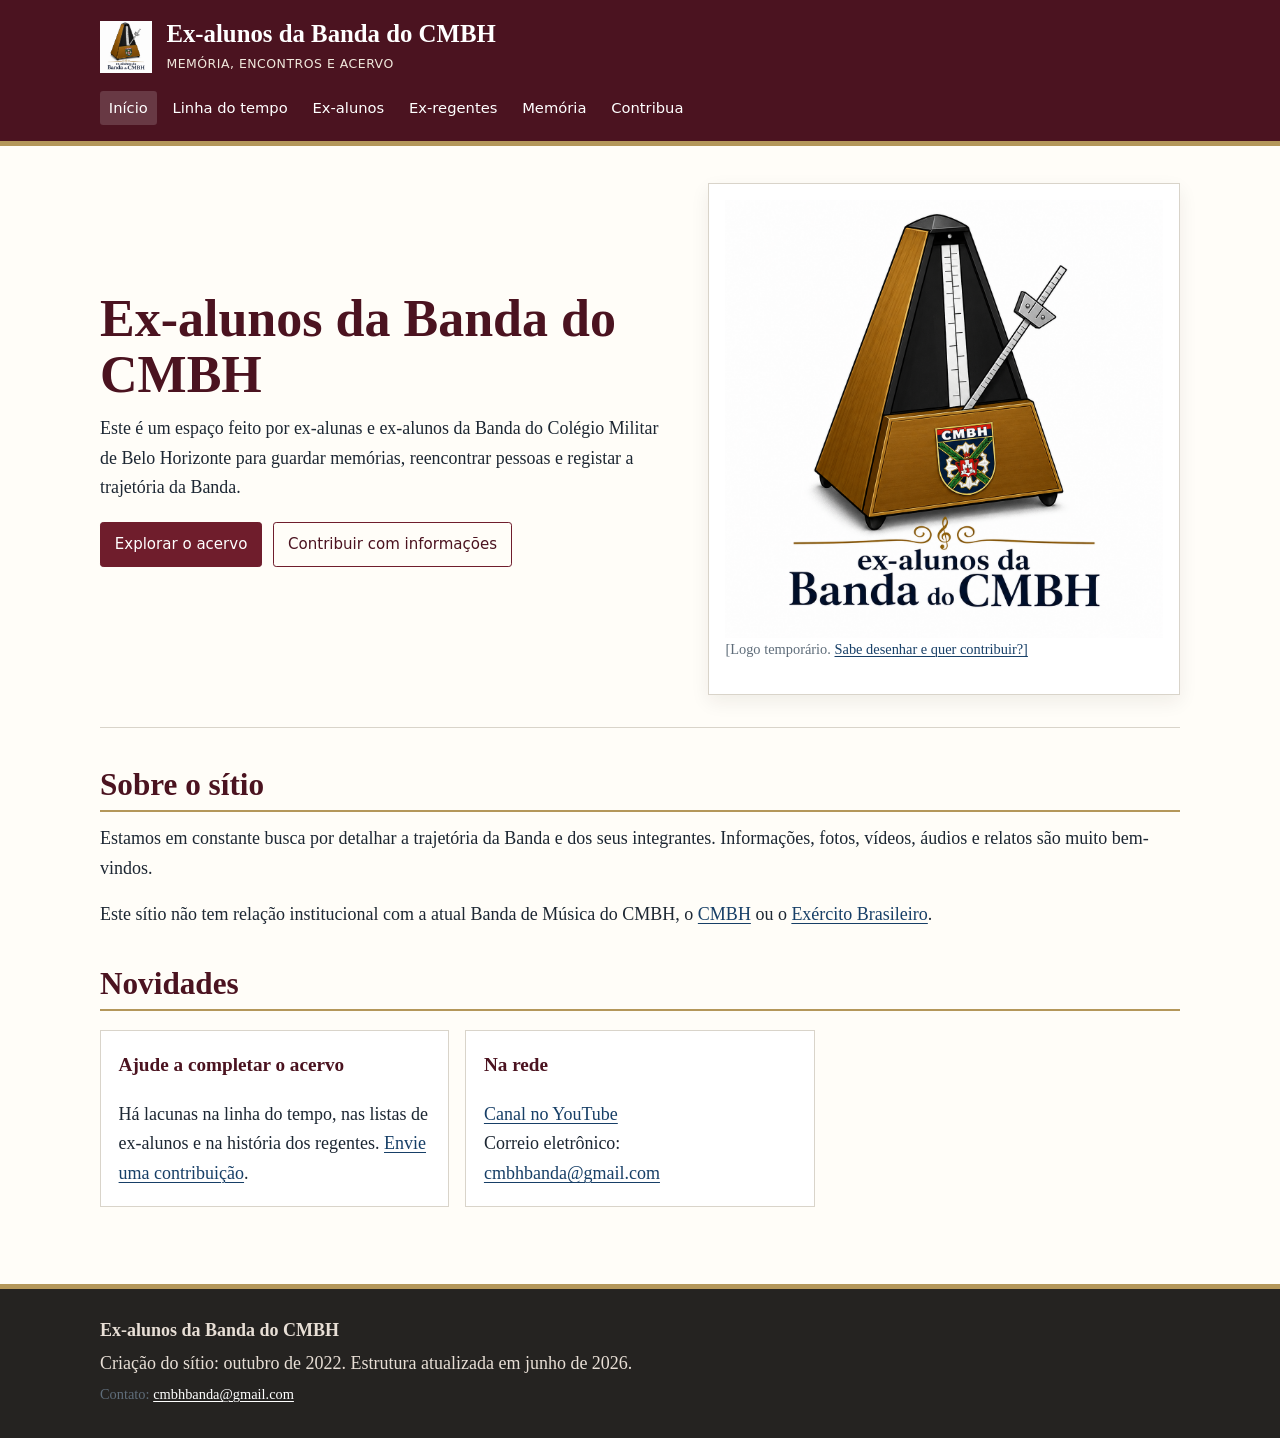
<file: index.html>
<!doctype html>
<html lang="pt-BR">
<head>
  <meta charset="utf-8">
  <meta name="viewport" content="width=device-width, initial-scale=1">
  <meta name="description" content="Memória, acervo e rede de ex-alunos da Banda do Colégio Militar de Belo Horizonte.">
  <title>Início | Ex-alunos da Banda do CMBH</title>
  <link rel="stylesheet" href="assets/css/style.css">
</head>
<body>
  <a class="skip-link" href="#conteudo">Pular para o conteúdo</a>
  <header class="site-header">
    <div class="header-inner">
      <a class="brand" href="index.html" aria-label="Ex-alunos da Banda do CMBH — início">
        <img class="brand-mark" src="assets/images/logo-banda.png" alt="">
        <span>
          <strong class="brand-title">Ex-alunos da Banda do CMBH</strong>
          <span class="brand-subtitle">Memória, encontros e acervo</span>
        </span>
      </a>

<nav class="site-nav" aria-label="Navegação principal">
  <ul>
    <li><a href="index.html" aria-current="page">Início</a></li>
    <li><a href="linhadotempo.html" >Linha do tempo</a></li>
    <li><a href="exalunos.html" >Ex-alunos</a></li>
    <li><a href="exregentes.html" >Ex-regentes</a></li>
    <li><a href="memoria.html" >Memória</a></li>
    <li><a href="contribua.html" >Contribua</a></li>
  </ul>
</nav>

    </div>
  </header>
  <main id="conteudo" class="main">

    <section class="hero" aria-labelledby="titulo-principal">
      <div>
        <h1 id="titulo-principal">Ex-alunos da Banda do CMBH</h1>
        <p class="lede">Este é um espaço feito por ex-alunas e ex-alunos da Banda do Colégio Militar de Belo Horizonte para guardar memórias, reencontrar pessoas e registar a trajetória da Banda.</p>
        <div class="button-row">
          <a class="button" href="memoria.html">Explorar o acervo</a>
          <a class="button button--secondary" href="contribua.html">Contribuir com informações</a>
        </div>
      </div>
      <div class="hero-image">
        <img src="assets/images/logo-banda.png" alt="Marca provisória da Banda do CMBH">
        <p class="small">[Logo temporário. <a href="mailto:cmbhbanda@gmail.com">Sabe desenhar e quer contribuir?]</a></p>
      </div>
    </section>

    <section aria-labelledby="sobre">
      <h2 id="sobre">Sobre o sítio</h2>
      <p>Estamos em constante busca por detalhar a trajetória da Banda e dos seus integrantes. Informações, fotos, vídeos, áudios e relatos são muito bem-vindos.</p>
      <p>Este sítio não tem relação institucional com a atual Banda de Música do CMBH, o <a href="https://cmbh.eb.mil.br/">CMBH</a> ou o <a href="https://www.eb.mil.br/">Exército Brasileiro</a>.</p>
    </section>

    <section aria-labelledby="novidades">
      <h2 id="novidades">Novidades</h2>
      <div class="card-grid">
        <article class="card">
          <h3>Ajude a completar o acervo</h3>
          <p>Há lacunas na linha do tempo, nas listas de ex-alunos e na história dos regentes. <a href="contribua.html">Envie uma contribuição</a>.</p>
        </article>
        <article class="card">
          <h3>Na rede</h3>
          <p><a href="https://www.youtube.com/channel/UC-fHgxUxLLSgXsfxpp-JwGw">Canal no YouTube</a><br>Correio eletrônico: <a href="mailto:cmbhbanda@gmail.com">cmbhbanda@gmail.com</a></p>
        </article>
      </div>
    </section>

  </main>
  <footer class="site-footer">
    <div class="footer-inner">
      <p><strong>Ex-alunos da Banda do CMBH</strong></p>
      <p>Criação do sítio: outubro de 2022. Estrutura atualizada em junho de 2026.</p>
      <p class="small">Contato: <a href="mailto:cmbhbanda@gmail.com">cmbhbanda@gmail.com</a></p>
    </div>
  </footer>
</body>
</html>
</file>
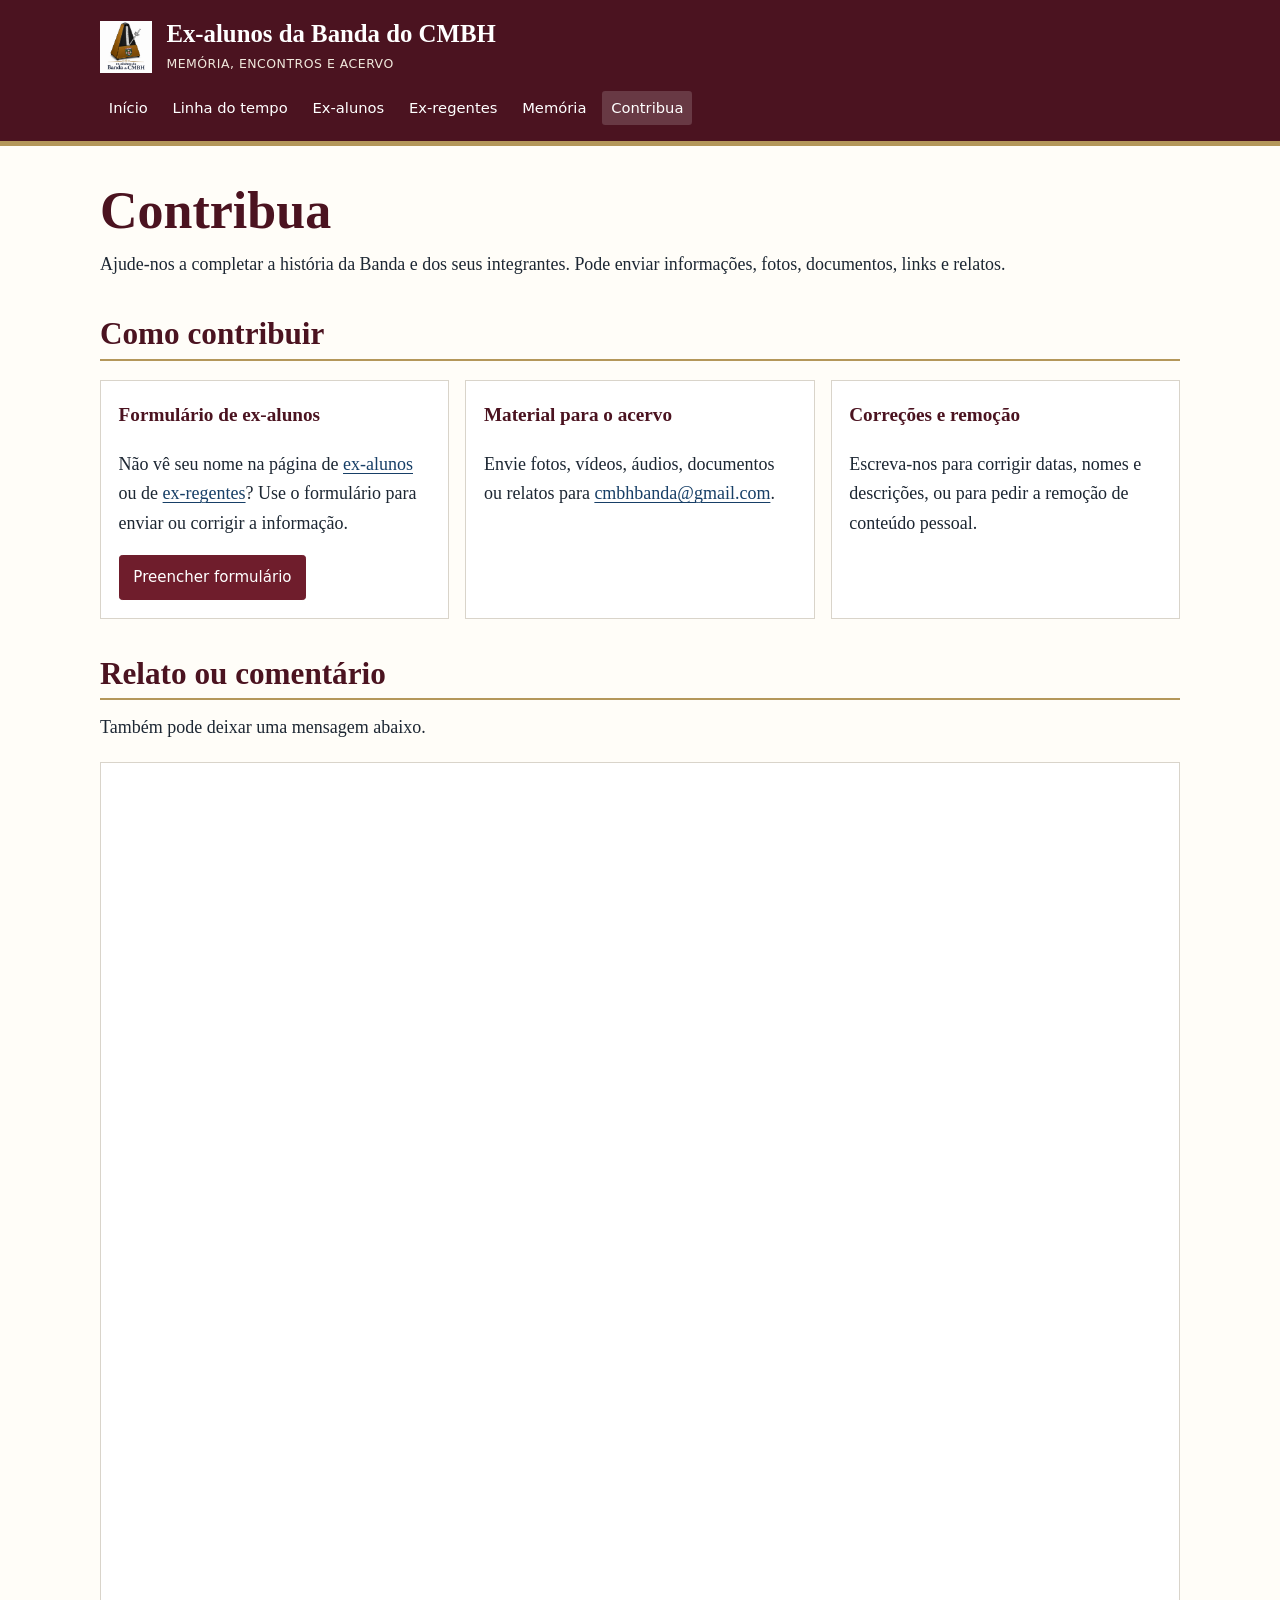
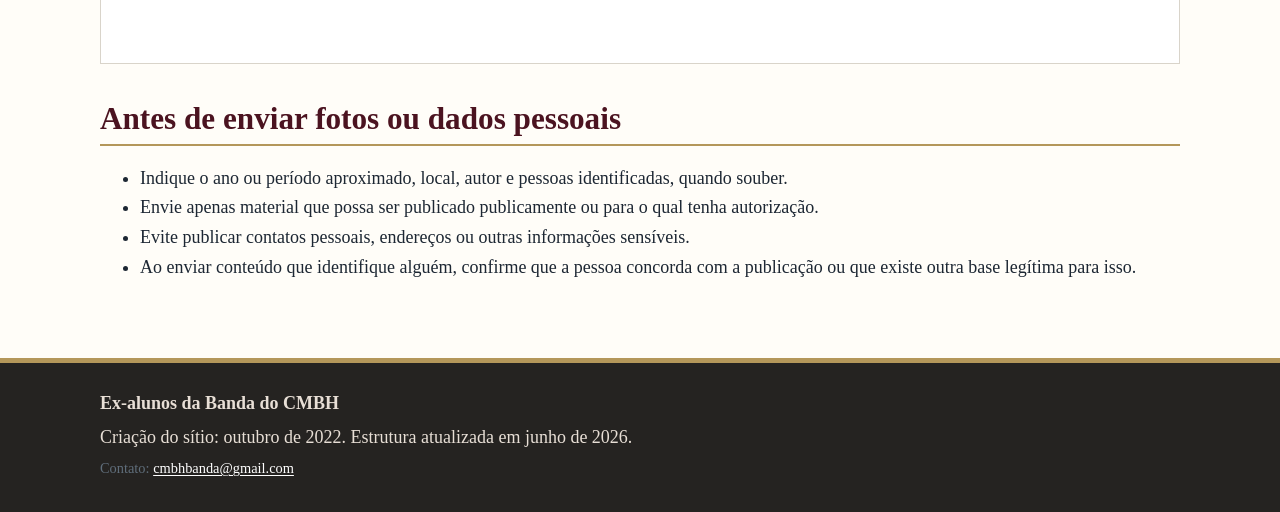
<file: contribua.html>
<!doctype html>
<html lang="pt-BR">
<head>
  <meta charset="utf-8">
  <meta name="viewport" content="width=device-width, initial-scale=1">
  <meta name="description" content="Formas de contribuir para a memória e o acervo da Banda do CMBH.">
  <title>Contribua | Ex-alunos da Banda do CMBH</title>
  <link rel="stylesheet" href="assets/css/style.css">
</head>
<body>
  <a class="skip-link" href="#conteudo">Pular para o conteúdo</a>
  <header class="site-header">
    <div class="header-inner">
      <a class="brand" href="index.html" aria-label="Ex-alunos da Banda do CMBH — início">
        <img class="brand-mark" src="assets/images/logo-banda.png" alt="">
        <span>
          <strong class="brand-title">Ex-alunos da Banda do CMBH</strong>
          <span class="brand-subtitle">Memória, encontros e acervo</span>
        </span>
      </a>

<nav class="site-nav" aria-label="Navegação principal">
  <ul>
    <li><a href="index.html" >Início</a></li>
    <li><a href="linhadotempo.html" >Linha do tempo</a></li>
    <li><a href="exalunos.html" >Ex-alunos</a></li>
    <li><a href="exregentes.html" >Ex-regentes</a></li>
    <li><a href="memoria.html" >Memória</a></li>
    <li><a href="contribua.html" aria-current="page">Contribua</a></li>
  </ul>
</nav>

    </div>
  </header>
  <main id="conteudo" class="main">

    <h1>Contribua</h1>
    <p class="lede">Ajude-nos a completar a história da Banda e dos seus integrantes. Pode enviar informações, fotos, documentos, links e relatos.</p>

    <h2>Como contribuir</h2>
    <div class="card-grid">
      <article class="card">
        <h3>Formulário de ex-alunos</h3>
        <p>Não vê seu nome na página de <a href="exalunos.html">ex-alunos</a> ou de <a href="exregentes.html">ex-regentes</a>? Use o formulário para enviar ou corrigir a informação.</p>
        <p><a class="button" href="https://forms.gle/19VEB1MbN2djhUF6A">Preencher formulário</a></p>
      </article>
      <article class="card">
        <h3>Material para o acervo</h3>
        <p>Envie fotos, vídeos, áudios, documentos ou relatos para <a href="mailto:cmbhbanda@gmail.com">cmbhbanda@gmail.com</a>.</p>
      </article>
      <article class="card">
        <h3>Correções e remoção</h3>
        <p>Escreva-nos para corrigir datas, nomes e descrições, ou para pedir a remoção de conteúdo pessoal.</p>
      </article>
    </div>

    <h2>Relato ou comentário</h2>
    <p>Também pode deixar uma mensagem abaixo.</p>
    <div class="embed embed--form">
      <iframe src="https://docs.google.com/forms/d/e/1FAIpQLSf3YD0pCKApAMCBBrR99ljG5IkmmkhlnC2NJqnbp_lkUnFLbg/viewform?embedded=true" title="Formulário de contribuição">Carregando…</iframe>
    </div>

    <h2>Antes de enviar fotos ou dados pessoais</h2>
    <ul>
      <li>Indique o ano ou período aproximado, local, autor e pessoas identificadas, quando souber.</li>
      <li>Envie apenas material que possa ser publicado publicamente ou para o qual tenha autorização.</li>
      <li>Evite publicar contatos pessoais, endereços ou outras informações sensíveis.</li>
      <li>Ao enviar conteúdo que identifique alguém, confirme que a pessoa concorda com a publicação ou que existe outra base legítima para isso.</li>
    </ul>

  </main>
  <footer class="site-footer">
    <div class="footer-inner">
      <p><strong>Ex-alunos da Banda do CMBH</strong></p>
      <p>Criação do sítio: outubro de 2022. Estrutura atualizada em junho de 2026.</p>
      <p class="small">Contato: <a href="mailto:cmbhbanda@gmail.com">cmbhbanda@gmail.com</a></p>
    </div>
  </footer>
</body>
</html>
</file>
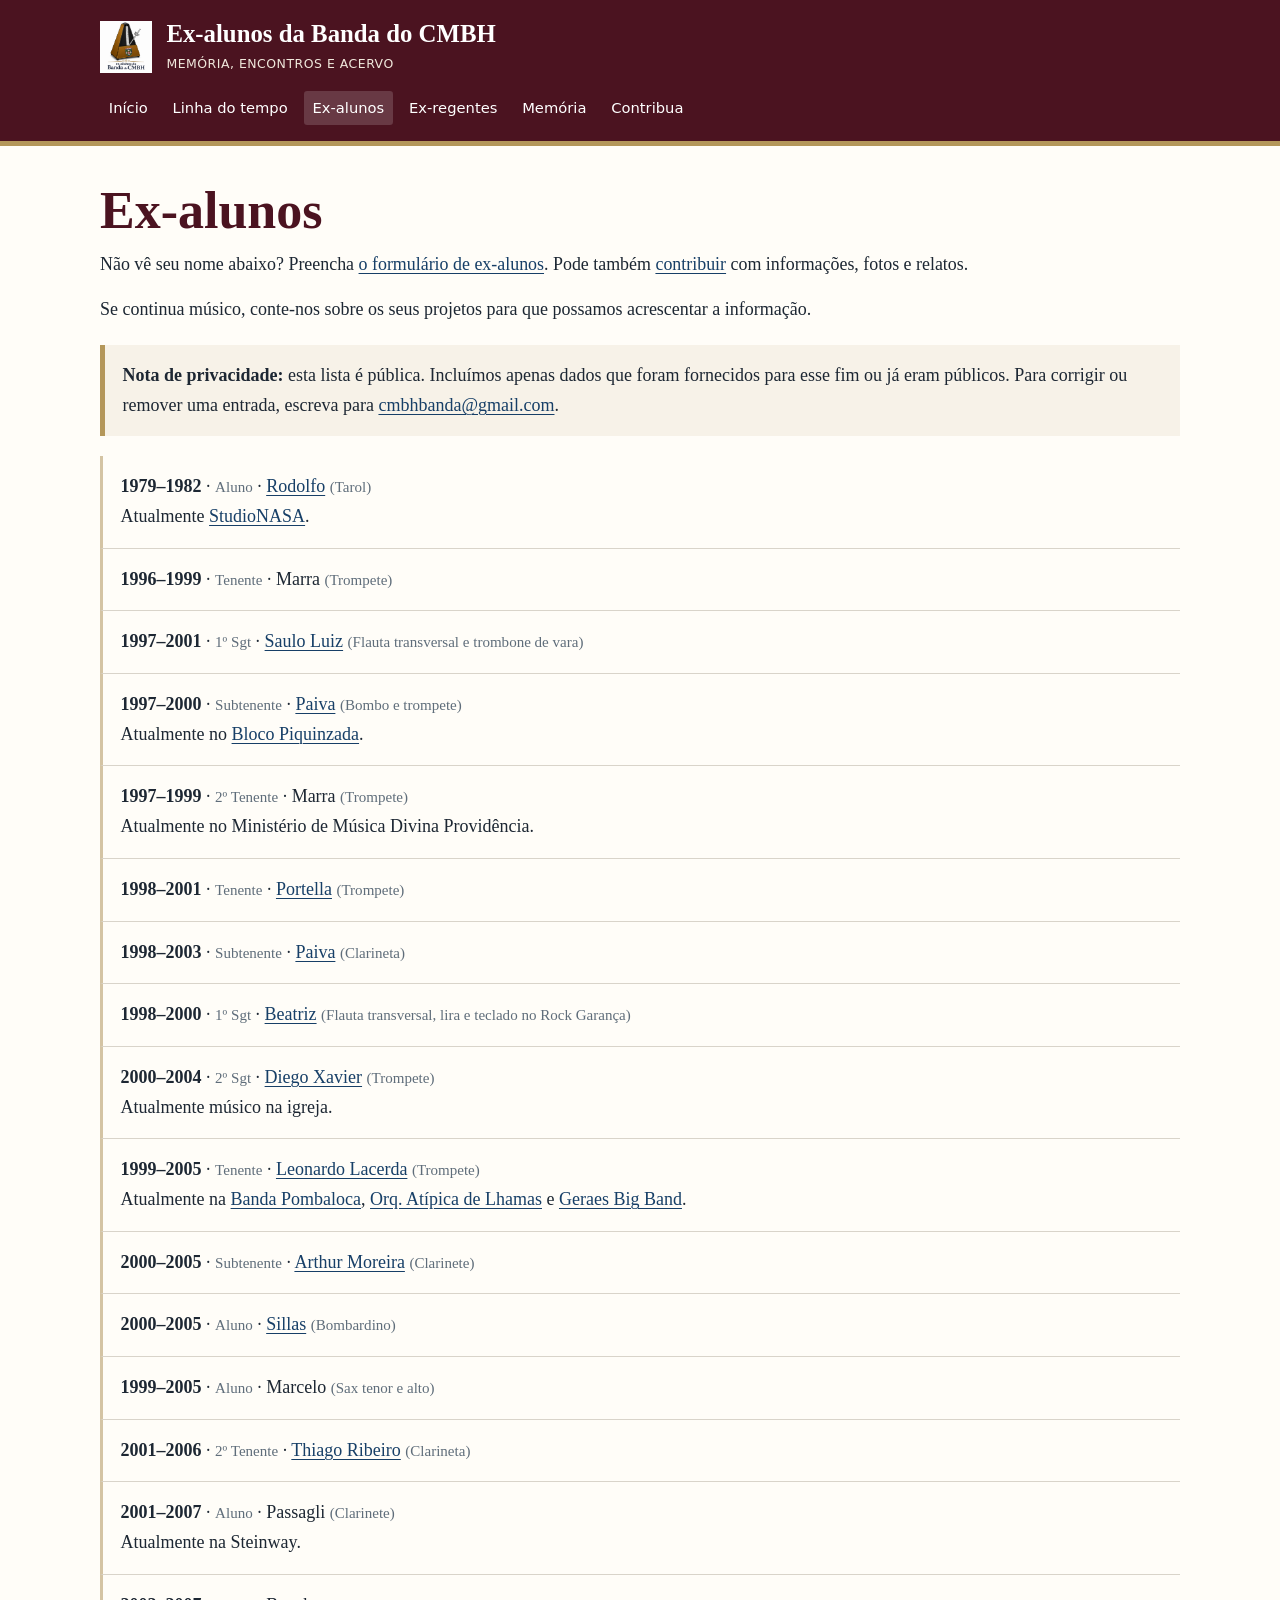
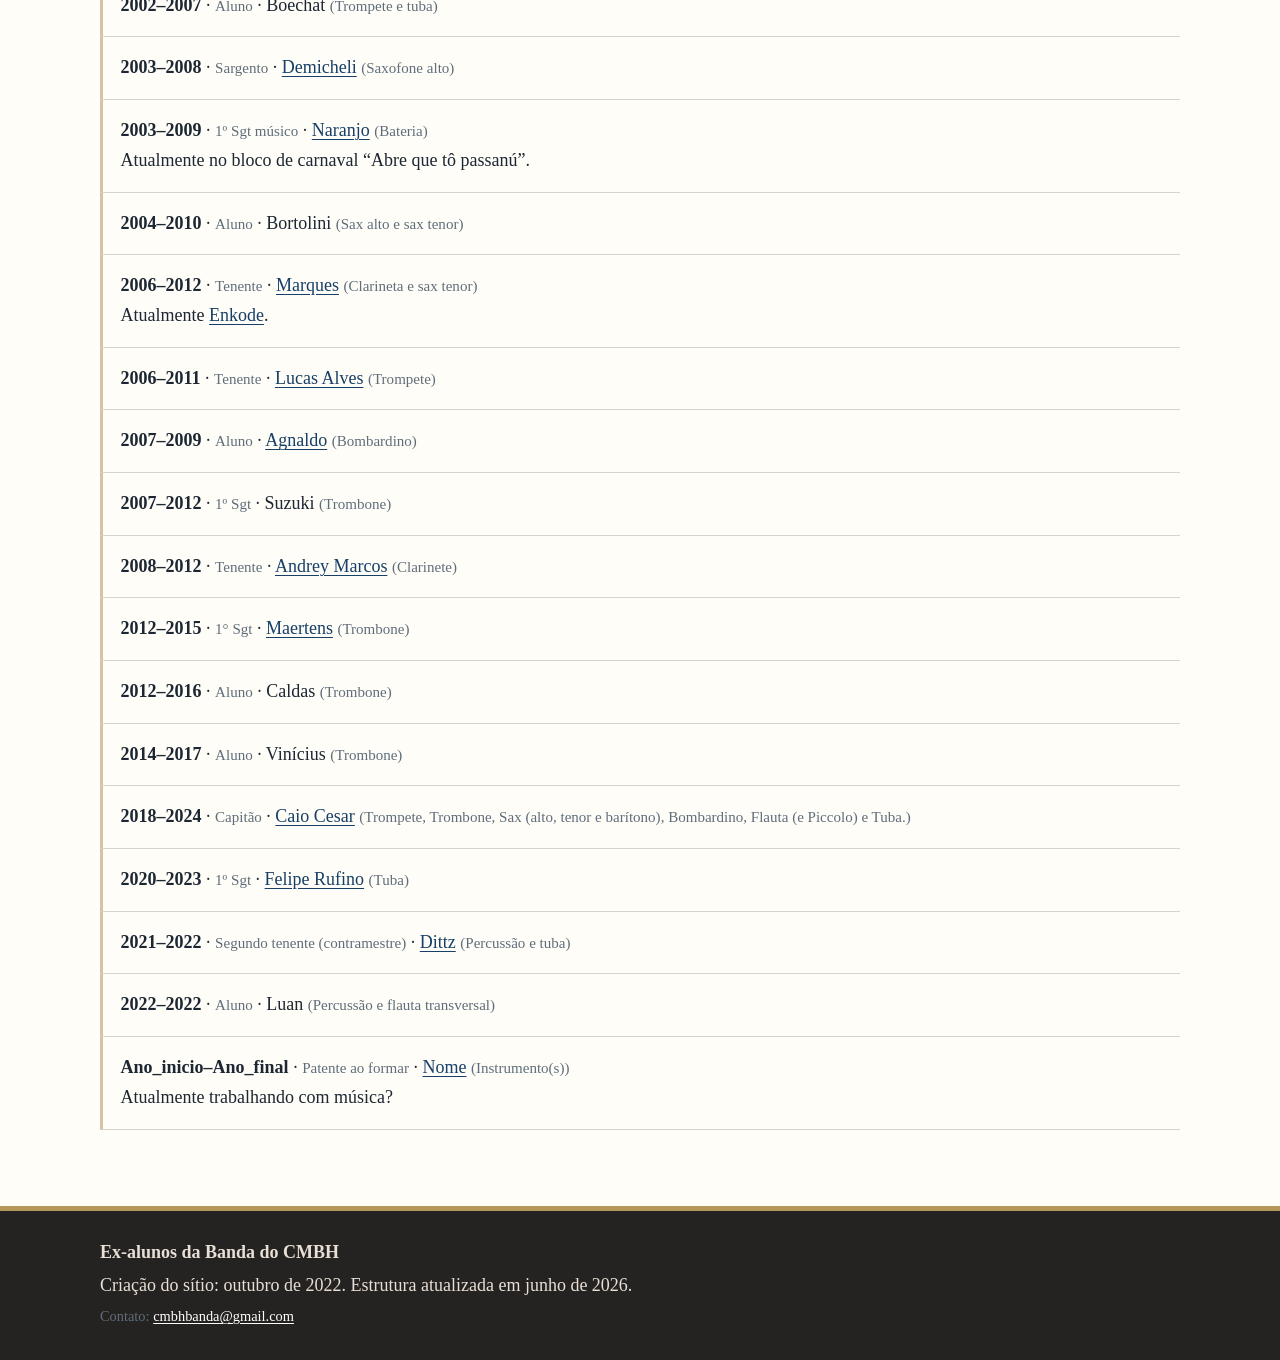
<file: exalunos.html>
<!doctype html>
<html lang="pt-BR">
<head>
  <meta charset="utf-8">
  <meta name="viewport" content="width=device-width, initial-scale=1">
  <meta name="description" content="Lista colaborativa de ex-alunos da Banda do CMBH.">
  <title>Ex-alunos | Ex-alunos da Banda do CMBH</title>
  <link rel="stylesheet" href="assets/css/style.css">
</head>
<body>
  <a class="skip-link" href="#conteudo">Pular para o conteúdo</a>
  <header class="site-header">
    <div class="header-inner">
      <a class="brand" href="index.html" aria-label="Ex-alunos da Banda do CMBH — início">
        <img class="brand-mark" src="assets/images/logo-banda.png" alt="">
        <span>
          <strong class="brand-title">Ex-alunos da Banda do CMBH</strong>
          <span class="brand-subtitle">Memória, encontros e acervo</span>
        </span>
      </a>

<nav class="site-nav" aria-label="Navegação principal">
  <ul>
    <li><a href="index.html" >Início</a></li>
    <li><a href="linhadotempo.html" >Linha do tempo</a></li>
    <li><a href="exalunos.html" aria-current="page">Ex-alunos</a></li>
    <li><a href="exregentes.html" >Ex-regentes</a></li>
    <li><a href="memoria.html" >Memória</a></li>
    <li><a href="contribua.html" >Contribua</a></li>
  </ul>
</nav>

    </div>
  </header>
  <main id="conteudo" class="main">

    <h1>Ex-alunos</h1>
    <p class="lede">Não vê seu nome abaixo? Preencha <a href="https://forms.gle/19VEB1MbN2djhUF6A">o formulário de ex-alunos</a>. Pode também <a href="contribua.html">contribuir</a> com informações, fotos e relatos.</p>
    <p>Se continua músico, conte-nos sobre os seus projetos para que possamos acrescentar a informação.</p>

    <div class="notice">
      <strong>Nota de privacidade:</strong> esta lista é pública. Incluímos apenas dados que foram fornecidos para esse fim ou já eram públicos. Para corrigir ou remover uma entrada, escreva para <a href="mailto:cmbhbanda@gmail.com">cmbhbanda@gmail.com</a>.
    </div>

    <ul class="people-list">
      <li><strong>1979–1982</strong> · <span class="meta">Aluno</span> · <a href="https://www.youtube.com/user/StudioNASA">Rodolfo</a> <span class="meta">(Tarol)</span><br>Atualmente <a href="https://www.youtube.com/user/StudioNASA">StudioNASA</a>.</li>
      <li><strong>1996–1999</strong> · <span class="meta">Tenente</span> · Marra <span class="meta">(Trompete)</span></li>
      <li><strong>1997–2001</strong> · <span class="meta">1º Sgt</span> · <a href="https://instagram.com/_saulo_carvalho">Saulo Luiz</a> <span class="meta">(Flauta transversal e trombone de vara)</span></li>
      <li><strong>1997–2000</strong> · <span class="meta">Subtenente</span> · <a href="https://www.instagram.com/paiva186/">Paiva</a> <span class="meta">(Bombo e trompete)</span><br>Atualmente no <a href="https://www.instagram.com/piquinzada/">Bloco Piquinzada</a>.</li>
      <li><strong>1997–1999</strong> · <span class="meta">2º Tenente</span> · Marra <span class="meta">(Trompete)</span><br>Atualmente no Ministério de Música Divina Providência.</li>
      <li><strong>1998–2001</strong> · <span class="meta">Tenente</span> · <a href="https://instagram.com/brunoportella2">Portella</a> <span class="meta">(Trompete)</span></li>
      <li><strong>1998–2003</strong> · <span class="meta">Subtenente</span> · <a href="https://www.instagram.com/diogolrp/">Paiva</a> <span class="meta">(Clarineta)</span></li>
      <li><strong>1998–2000</strong> · <span class="meta">1º Sgt</span> · <a href="https://instagram.com/bia_rodrigues">Beatriz</a> <span class="meta">(Flauta transversal, lira e teclado no Rock Garança)</span></li>
      <li><strong>2000–2004</strong> · <span class="meta">2º Sgt</span> · <a href="https://instagram.com/klipeltrompete">Diego Xavier</a> <span class="meta">(Trompete)</span><br>Atualmente músico na igreja.</li>
      <li><strong>1999–2005</strong> · <span class="meta">Tenente</span> · <a href="https://instagram.com/leo_bitmac">Leonardo Lacerda</a> <span class="meta">(Trompete)</span><br>Atualmente na <a href="https://www.instagram.com/bandapombaloca/">Banda Pombaloca</a>, <a href="https://www.instagram.com/atipicadelhamas/">Orq. Atípica de Lhamas</a> e <a href="https://www.instagram.com/geraesbigband/">Geraes Big Band</a>.</li>
      <li><strong>2000–2005</strong> · <span class="meta">Subtenente</span> · <a href="https://www.linkedin.com/in/arthur-gm/">Arthur Moreira</a> <span class="meta">(Clarinete)</span></li>
      <li><strong>2000–2005</strong> · <span class="meta">Aluno</span> · <a href="https://instagram.com/sillassimplesmente">Sillas</a> <span class="meta">(Bombardino)</span></li> 
      <li><strong>1999–2005</strong> · <span class="meta">Aluno</span> · Marcelo <span class="meta">(Sax tenor e alto)</span></li>
      <li><strong>2001–2006</strong> · <span class="meta">2º Tenente</span> · <a href="https://www.instagram.com/calangoviajero">Thiago Ribeiro</a> <span class="meta">(Clarineta)</span></li>
      <li><strong>2001–2007</strong> · <span class="meta">Aluno</span> · Passagli <span class="meta">(Clarinete)</span><br>Atualmente na Steinway.</li>
      <li><strong>2002–2007</strong> · <span class="meta">Aluno</span> · Boechat <span class="meta">(Trompete e tuba)</span></li>
      <li><strong>2003–2008</strong> · <span class="meta">Sargento</span> · <a href="https://instagram.com/demichelijr">Demicheli</a> <span class="meta">(Saxofone alto)</span></li>
      <li><strong>2003–2009</strong> · <span class="meta">1º Sgt músico</span> · <a href="https://www.instagram.com/leolnaranjo">Naranjo</a> <span class="meta">(Bateria)</span><br>Atualmente no bloco de carnaval “Abre que tô passanú”.</li>
      <li><strong>2004–2010</strong> · <span class="meta">Aluno</span> · Bortolini <span class="meta">(Sax alto e sax tenor)</span></li>
      <li><strong>2006–2012</strong> · <span class="meta">Tenente</span> · <a href="https://instagram.com/enkodemusic">Marques</a> <span class="meta">(Clarineta e sax tenor)</span><br>Atualmente <a href="https://instagram.com/enkodemusic">Enkode</a>.</li>
      <li><strong>2006–2011</strong> · <span class="meta">Tenente</span> · <a href="https://instagram.com/lucasfarialves">Lucas Alves</a> <span class="meta">(Trompete)</span></li>
      <li><strong>2007–2009</strong> · <span class="meta">Aluno</span> · <a href="https://instagram.com/agnaldocunha">Agnaldo</a> <span class="meta">(Bombardino)</span></li>
      <li><strong>2007–2012</strong> · <span class="meta">1º Sgt</span> · Suzuki <span class="meta">(Trombone)</span></li>
      <li><strong>2008–2012</strong> · <span class="meta">Tenente</span> · <a href="https://instagram.com/andreymp">Andrey Marcos</a> <span class="meta">(Clarinete)</span></li>
      <li><strong>2012–2015</strong> · <span class="meta">1° Sgt</span> · <a href="https://instagram.com/gabrielmaertens">Maertens</a> <span class="meta">(Trombone)</span><br></li>
      <li><strong>2012–2016</strong> · <span class="meta">Aluno</span> · Caldas <span class="meta">(Trombone)</span></li>
      <li><strong>2014–2017</strong> · <span class="meta">Aluno</span> · Vinícius <span class="meta">(Trombone)</span></li>
      <li><strong>2018–2024</strong> · <span class="meta">Capitão</span> · <a href="https://instagram.com/caiobs2361_">Caio Cesar</a> <span class="meta">(Trompete, Trombone, Sax (alto, tenor e barítono), Bombardino, Flauta (e Piccolo) e Tuba.)</span></li>
      <li><strong>2020–2023</strong> · <span class="meta">1º Sgt</span> · <a href="https://instagram.com/feliperufino_06">Felipe Rufino</a> <span class="meta">(Tuba)</span></li>
      <li><strong>2021–2022</strong> · <span class="meta">Segundo tenente (contramestre)</span> · <a href="https://instagram.com/bernardodittz">Dittz</a> <span class="meta">(Percussão e tuba)</span></li>
      <li><strong>2022–2022</strong> · <span class="meta">Aluno</span> · Luan <span class="meta">(Percussão e flauta transversal)</span></li>
      <li><strong>Ano_inicio–Ano_final</strong> · <span class="meta">Patente ao formar</span> · <a href="https://rede_social">Nome</a> <span class="meta">(Instrumento(s))</span><br>Atualmente trabalhando com música?</li>
    </ul>

  </main>
  <footer class="site-footer">
    <div class="footer-inner">
      <p><strong>Ex-alunos da Banda do CMBH</strong></p>
      <p>Criação do sítio: outubro de 2022. Estrutura atualizada em junho de 2026.</p>
      <p class="small">Contato: <a href="mailto:cmbhbanda@gmail.com">cmbhbanda@gmail.com</a></p>
    </div>
  </footer>
</body>
</html>
</file>
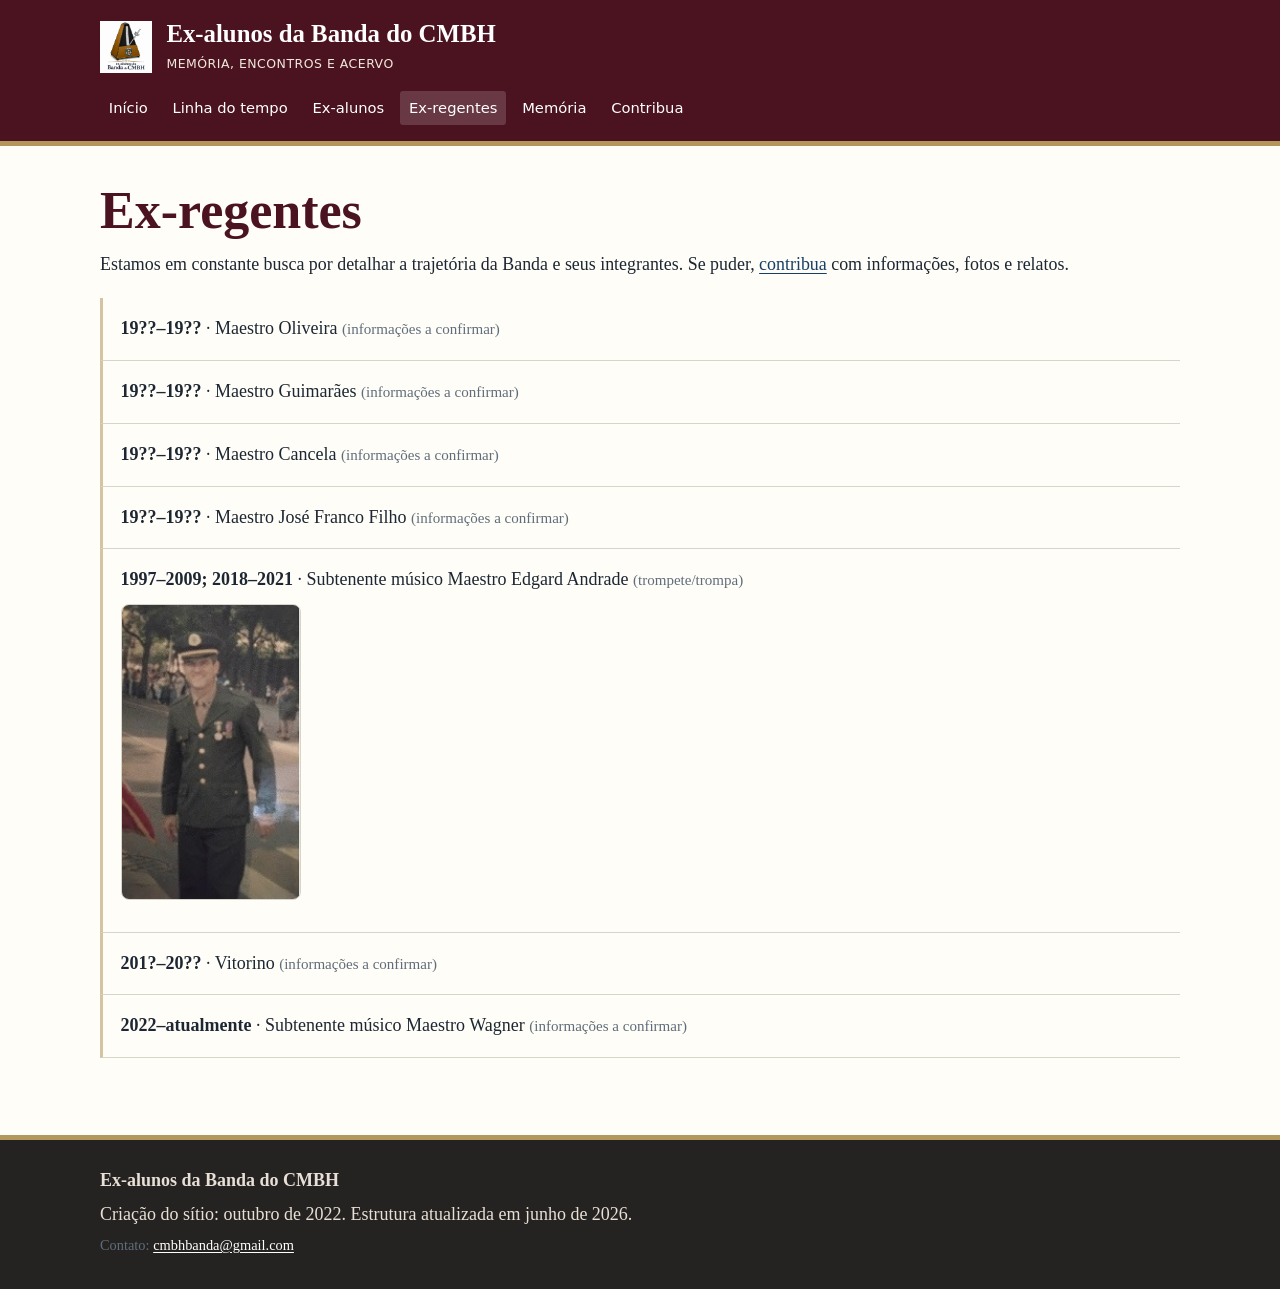
<file: exregentes.html>
<!doctype html>
<html lang="pt-BR">
<head>
  <meta charset="utf-8">
  <meta name="viewport" content="width=device-width, initial-scale=1">
  <meta name="description" content="Regentes conhecidos da Banda do CMBH, em construção colaborativa.">
  <title>Ex-regentes | Ex-alunos da Banda do CMBH</title>
  <link rel="stylesheet" href="assets/css/style.css">
</head>
<body>
  <a class="skip-link" href="#conteudo">Pular para o conteúdo</a>
  <header class="site-header">
    <div class="header-inner">
      <a class="brand" href="index.html" aria-label="Ex-alunos da Banda do CMBH — início">
        <img class="brand-mark" src="assets/images/logo-banda.png" alt="">
        <span>
          <strong class="brand-title">Ex-alunos da Banda do CMBH</strong>
          <span class="brand-subtitle">Memória, encontros e acervo</span>
        </span>
      </a>

<nav class="site-nav" aria-label="Navegação principal">
  <ul>
    <li><a href="index.html" >Início</a></li>
    <li><a href="linhadotempo.html" >Linha do tempo</a></li>
    <li><a href="exalunos.html" >Ex-alunos</a></li>
    <li><a href="exregentes.html" aria-current="page">Ex-regentes</a></li>
    <li><a href="memoria.html" >Memória</a></li>
    <li><a href="contribua.html" >Contribua</a></li>
  </ul>
</nav>

    </div>
  </header>
  <main id="conteudo" class="main">

    <h1>Ex-regentes</h1>
    <p class="lede">Estamos em constante busca por detalhar a trajetória da Banda e seus integrantes. 
      Se puder, <a href="contribua.html">contribua</a> com informações, fotos e relatos. </p>

    <ul class="people-list">
      <li><strong>19??–19??</strong> · Maestro Oliveira <span class="meta">(informações a confirmar)</span></li>
      <li><strong>19??–19??</strong> · Maestro Guimarães <span class="meta">(informações a confirmar)</span></li>
      <li><strong>19??–19??</strong> · Maestro Cancela <span class="meta">(informações a confirmar)</span></li>
      <li><strong>19??–19??</strong> · Maestro José Franco Filho <span class="meta">(informações a confirmar)</span></li>
      <li><strong>1997–2009; 2018–2021</strong> · Subtenente músico Maestro Edgard Andrade <span class="meta">(trompete/trompa)</span><br>
        <img src="assets/images/Ed_2005.jpg"
       alt="Maestro Edgard Andrade"
       class="portrait"></li>
      <li><strong>201?–20??</strong> · Vitorino <span class="meta">(informações a confirmar)</span></li>
      <li><strong>2022–atualmente</strong> · Subtenente músico Maestro Wagner <span class="meta">(informações a confirmar)</span></li>
    </ul>

  </main>
  <footer class="site-footer">
    <div class="footer-inner">
      <p><strong>Ex-alunos da Banda do CMBH</strong></p>
      <p>Criação do sítio: outubro de 2022. Estrutura atualizada em junho de 2026.</p>
      <p class="small">Contato: <a href="mailto:cmbhbanda@gmail.com">cmbhbanda@gmail.com</a></p>
    </div>
  </footer>
</body>
</html>
</file>
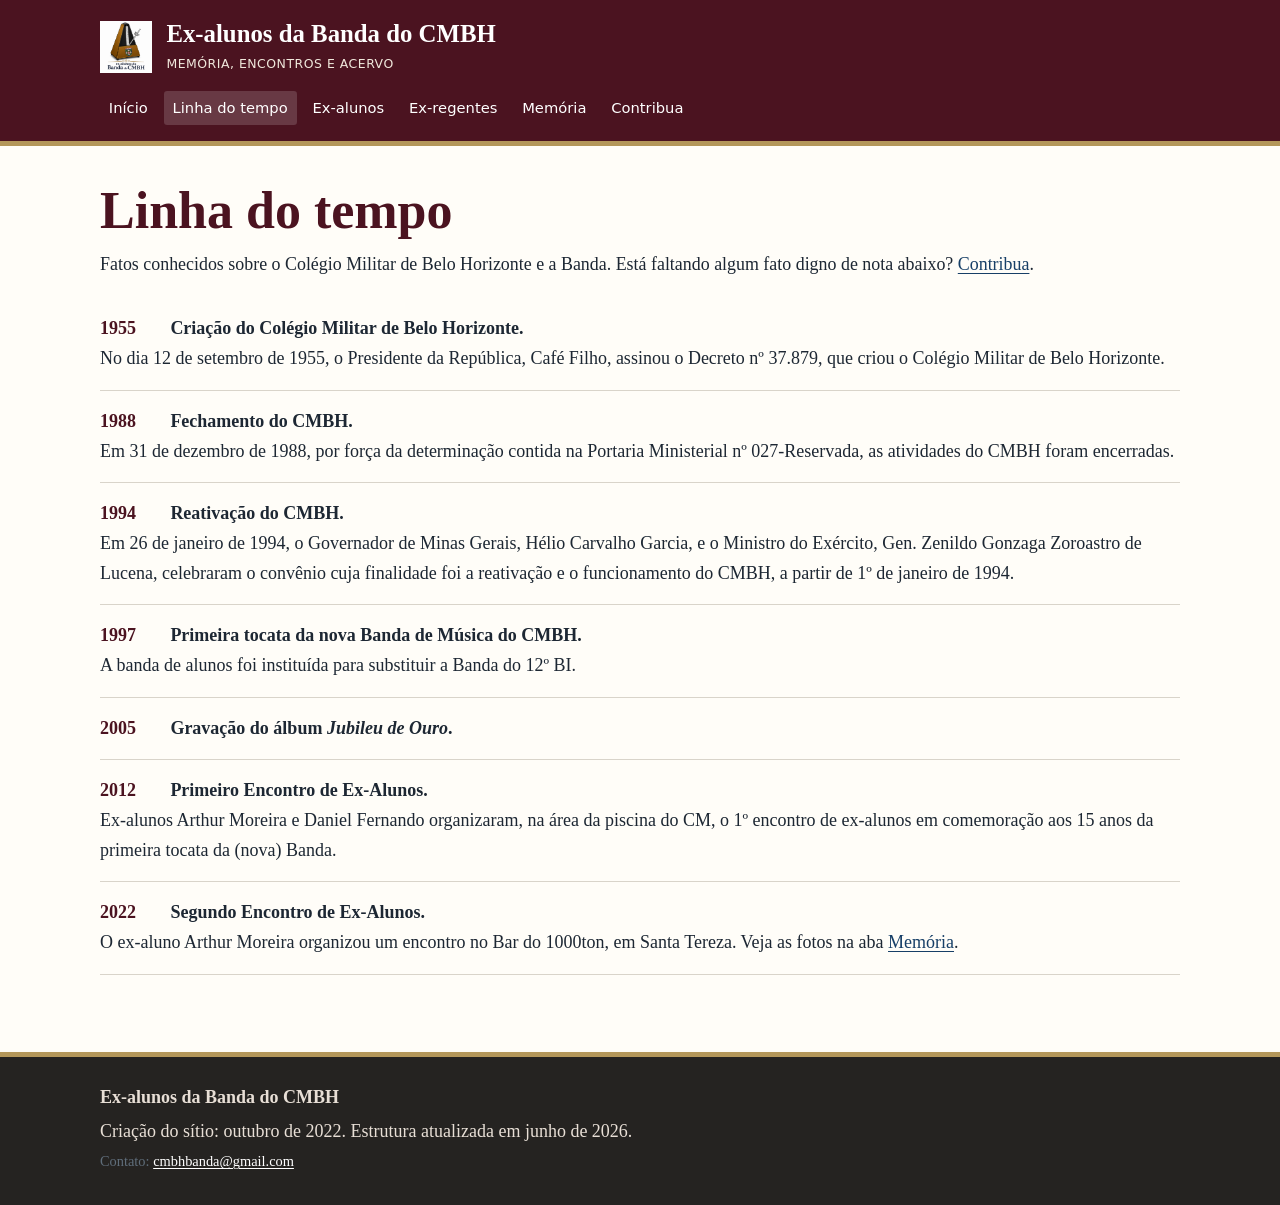
<file: linhadotempo.html>
<!doctype html>
<html lang="pt-BR">
<head>
  <meta charset="utf-8">
  <meta name="viewport" content="width=device-width, initial-scale=1">
  <meta name="description" content="Linha do tempo do CMBH e da Banda de Música, compilada por ex-alunos.">
  <title>Linha do tempo | Ex-alunos da Banda do CMBH</title>
  <link rel="stylesheet" href="assets/css/style.css">
</head>
<body>
  <a class="skip-link" href="#conteudo">Pular para o conteúdo</a>
  <header class="site-header">
    <div class="header-inner">
      <a class="brand" href="index.html" aria-label="Ex-alunos da Banda do CMBH — início">
        <img class="brand-mark" src="assets/images/logo-banda.png" alt="">
        <span>
          <strong class="brand-title">Ex-alunos da Banda do CMBH</strong>
          <span class="brand-subtitle">Memória, encontros e acervo</span>
        </span>
      </a>

<nav class="site-nav" aria-label="Navegação principal">
  <ul>
    <li><a href="index.html" >Início</a></li>
    <li><a href="linhadotempo.html" aria-current="page">Linha do tempo</a></li>
    <li><a href="exalunos.html" >Ex-alunos</a></li>
    <li><a href="exregentes.html" >Ex-regentes</a></li>
    <li><a href="memoria.html" >Memória</a></li>
    <li><a href="contribua.html" >Contribua</a></li>
  </ul>
</nav>

    </div>
  </header>
  <main id="conteudo" class="main">

    <h1>Linha do tempo</h1>
    <p class="lede">Fatos conhecidos sobre o Colégio Militar de Belo Horizonte e a Banda. Está faltando algum fato digno de nota abaixo? <a href="contribua.html">Contribua</a>.</p>

    <ul class="timeline">
      <li><span class="timeline-year">1955</span><strong>Criação do Colégio Militar de Belo Horizonte.</strong><br>No dia 12 de setembro de 1955, o Presidente da República, Café Filho, assinou o Decreto nº 37.879, que criou o Colégio Militar de Belo Horizonte.</li>
      <li><span class="timeline-year">1988</span><strong>Fechamento do CMBH.</strong><br>Em 31 de dezembro de 1988, por força da determinação contida na Portaria Ministerial nº 027-Reservada, as atividades do CMBH foram encerradas.</li>
      <li><span class="timeline-year">1994</span><strong>Reativação do CMBH.</strong><br>Em 26 de janeiro de 1994, o Governador de Minas Gerais, Hélio Carvalho Garcia, e o Ministro do Exército, Gen. Zenildo Gonzaga Zoroastro de Lucena, celebraram o convênio cuja finalidade foi a reativação e o funcionamento do CMBH, a partir de 1º de janeiro de 1994.</li>
      <li><span class="timeline-year">1997</span><strong>Primeira tocata da nova Banda de Música do CMBH.</strong><br>A banda de alunos foi instituída para substituir a Banda do 12º BI.</li>
      <li><span class="timeline-year">2005</span><strong>Gravação do álbum <em>Jubileu de Ouro</em>.</strong></li>
      <li><span class="timeline-year">2012</span><strong>Primeiro Encontro de Ex-Alunos.</strong><br>Ex-alunos Arthur Moreira e Daniel Fernando organizaram, na área da piscina do CM, o 1º encontro de ex-alunos em comemoração aos 15 anos da primeira tocata da (nova) Banda.</li>
      <li><span class="timeline-year">2022</span><strong>Segundo Encontro de Ex-Alunos.</strong><br>O ex-aluno Arthur Moreira organizou um encontro no Bar do 1000ton, 
        em Santa Tereza. Veja as fotos na aba <a href="memoria.html">Memória</a>.</li>
    </ul>

  </main>
  <footer class="site-footer">
    <div class="footer-inner">
      <p><strong>Ex-alunos da Banda do CMBH</strong></p>
      <p>Criação do sítio: outubro de 2022. Estrutura atualizada em junho de 2026.</p>
      <p class="small">Contato: <a href="mailto:cmbhbanda@gmail.com">cmbhbanda@gmail.com</a></p>
    </div>
  </footer>
</body>
</html>
</file>
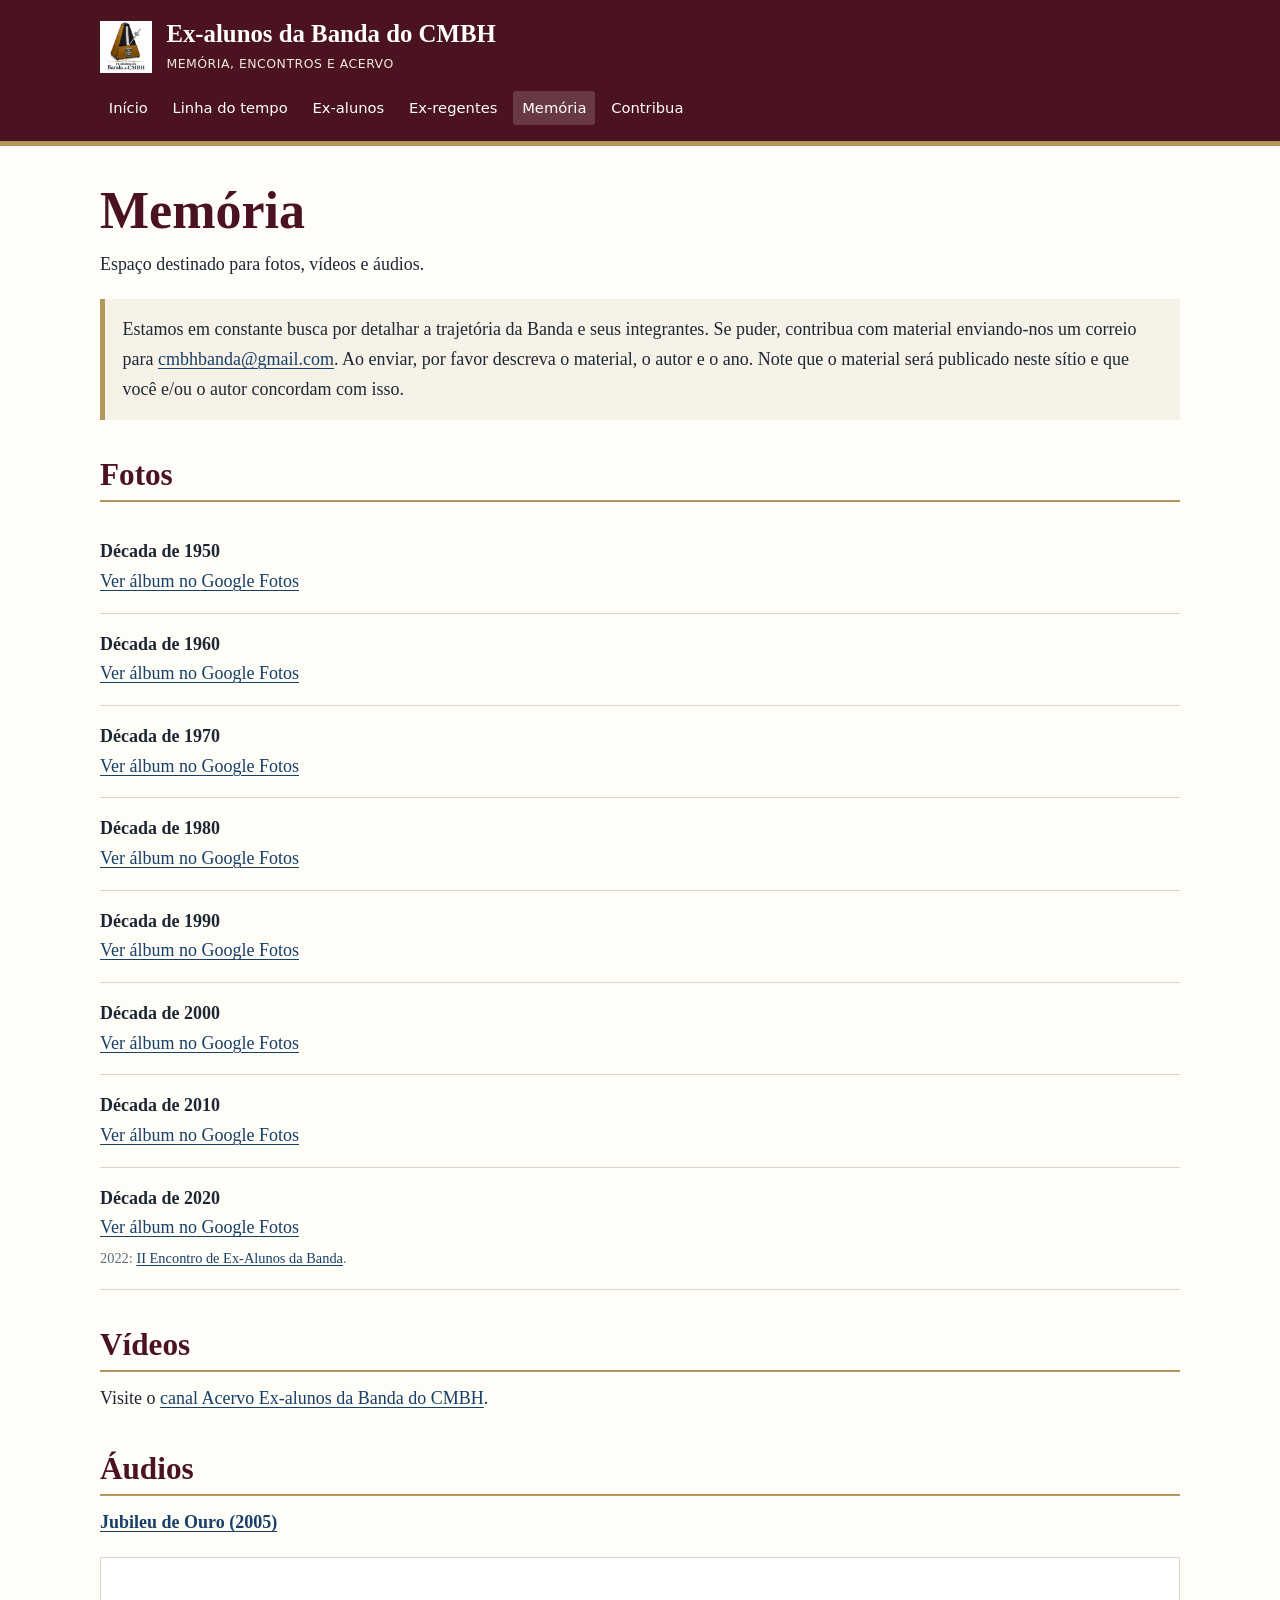
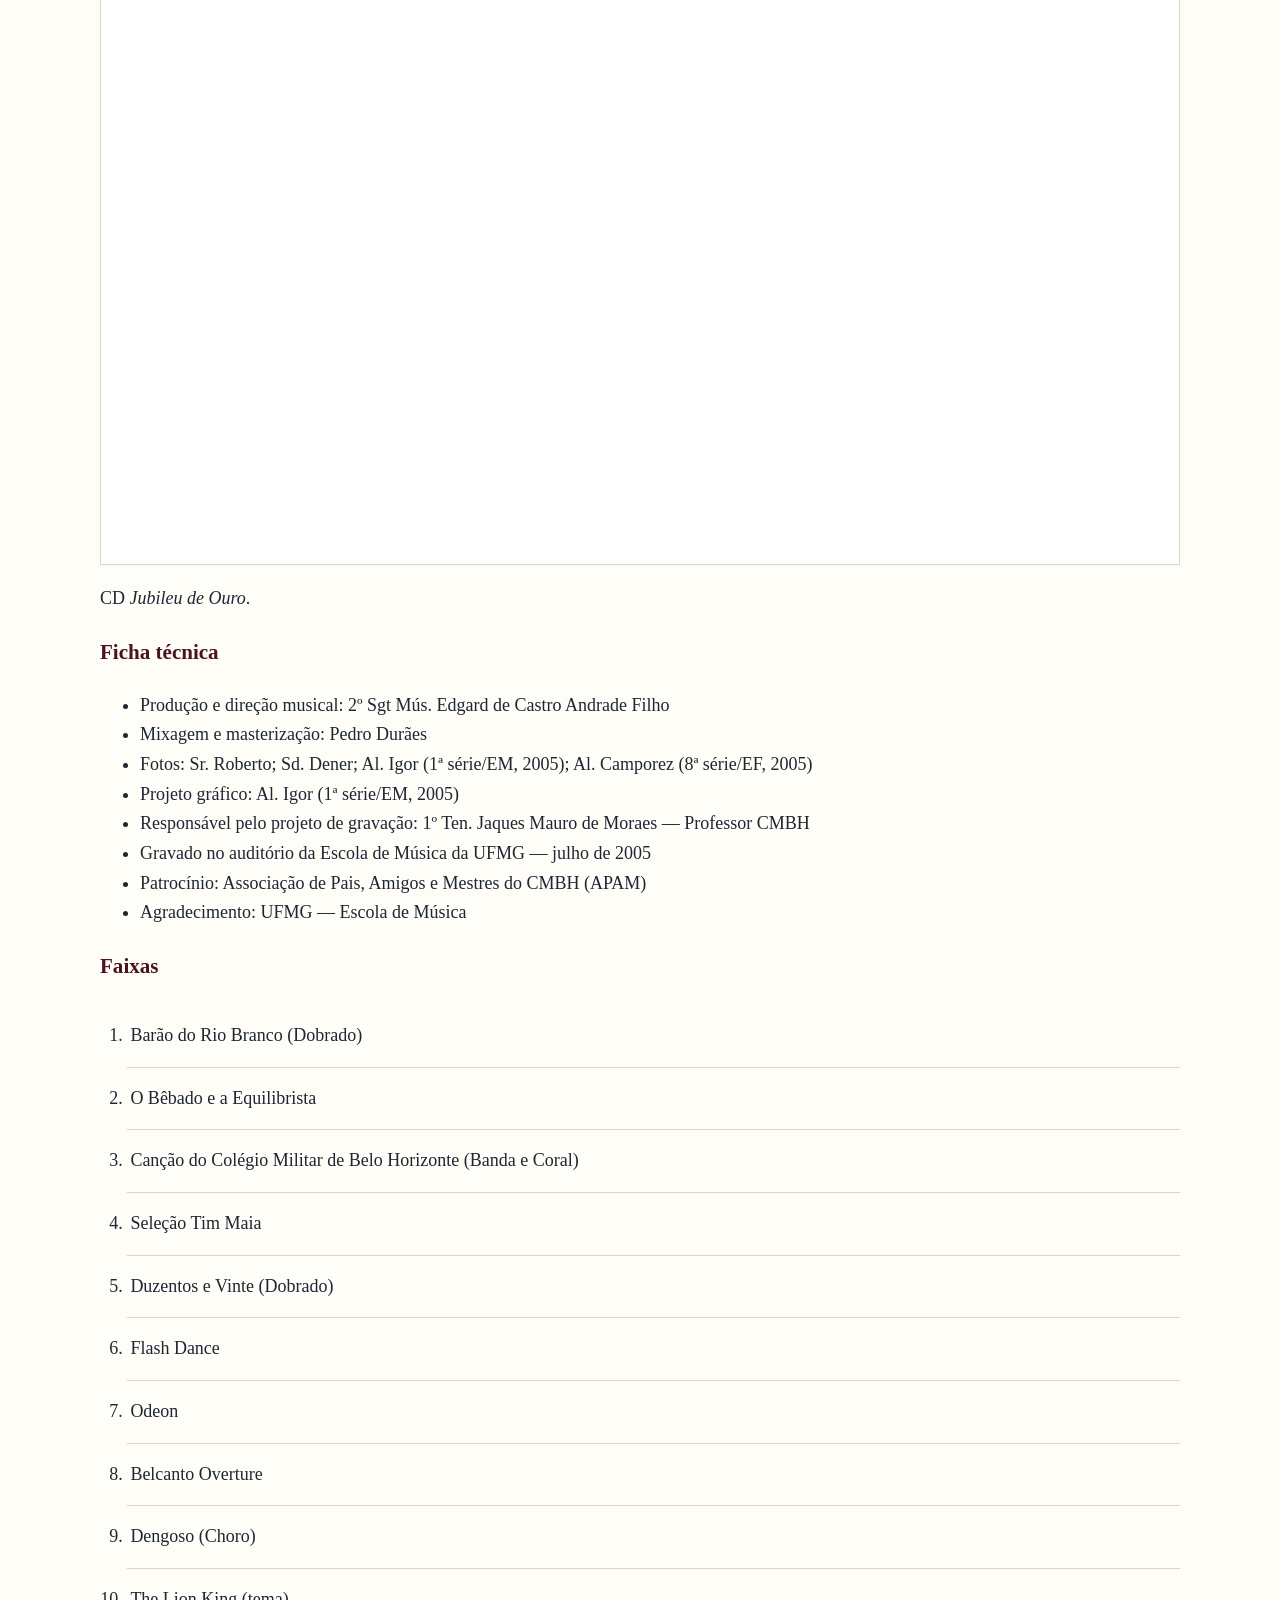
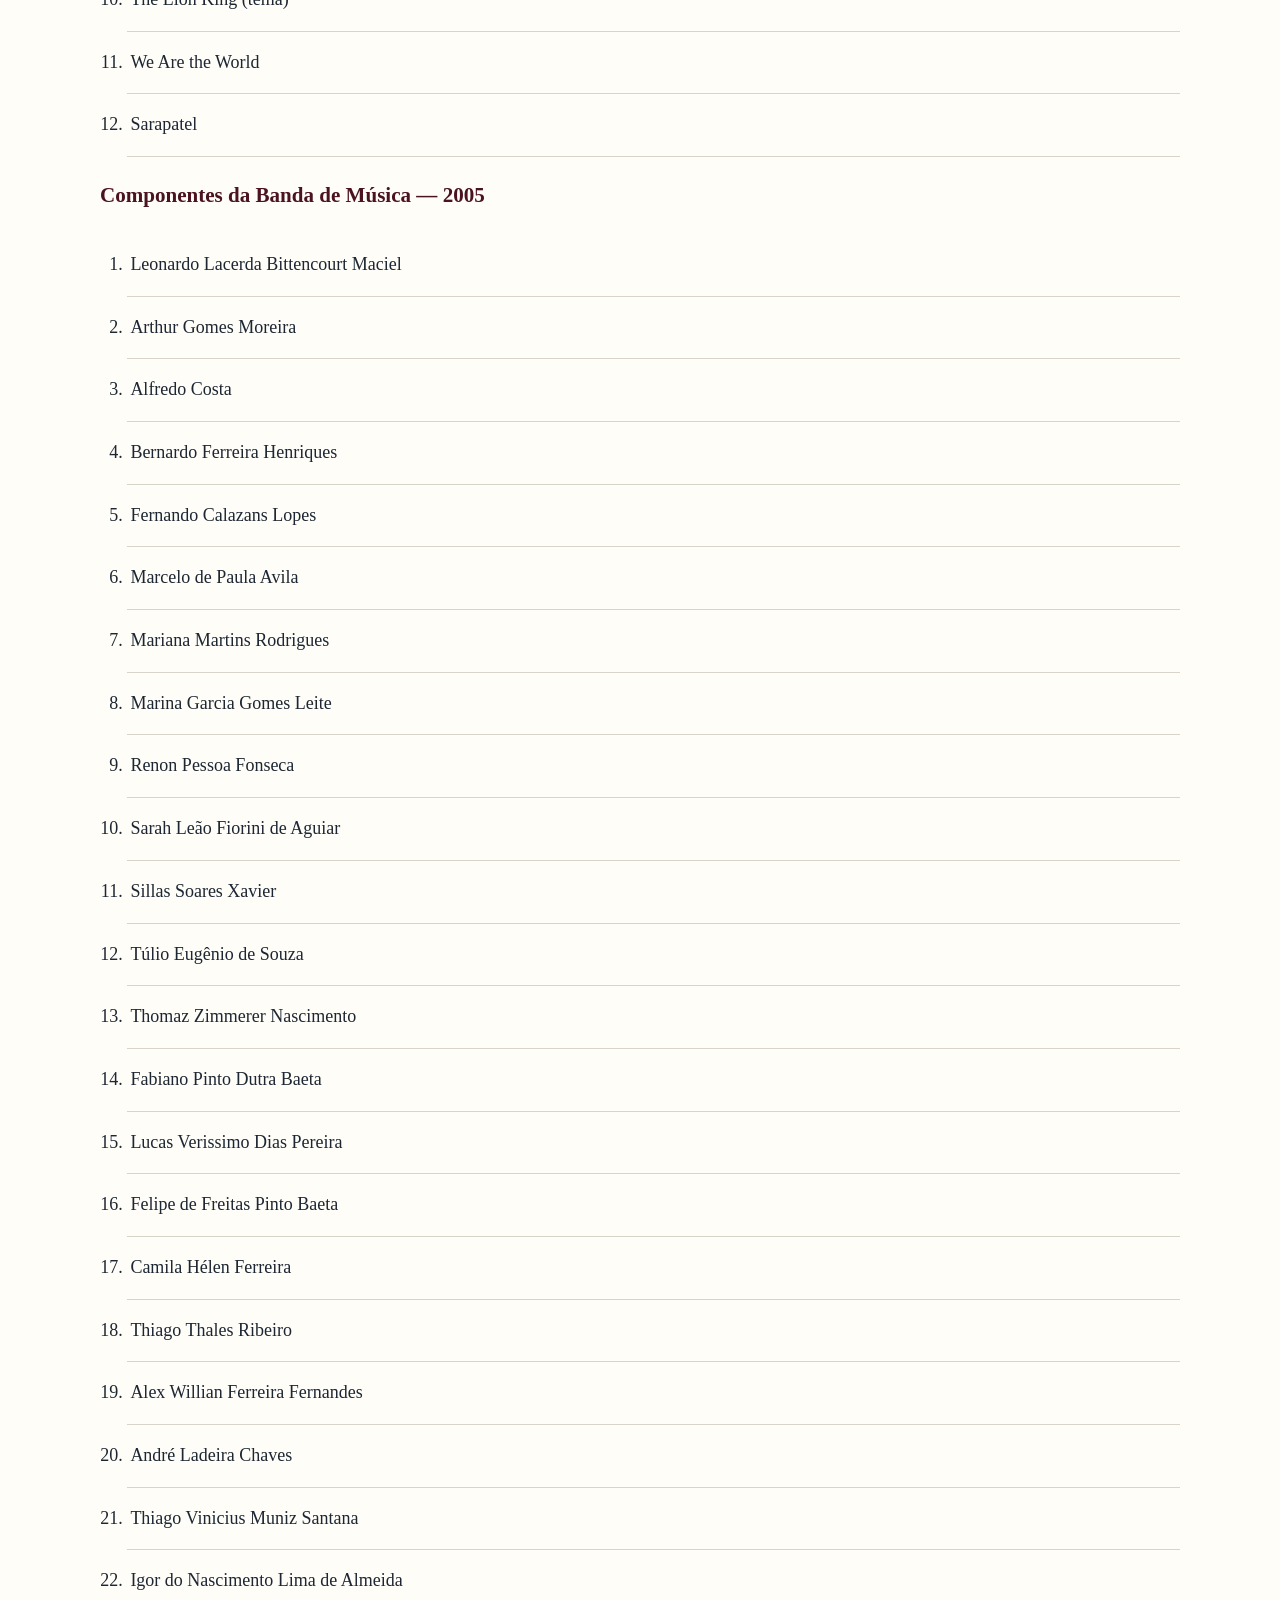
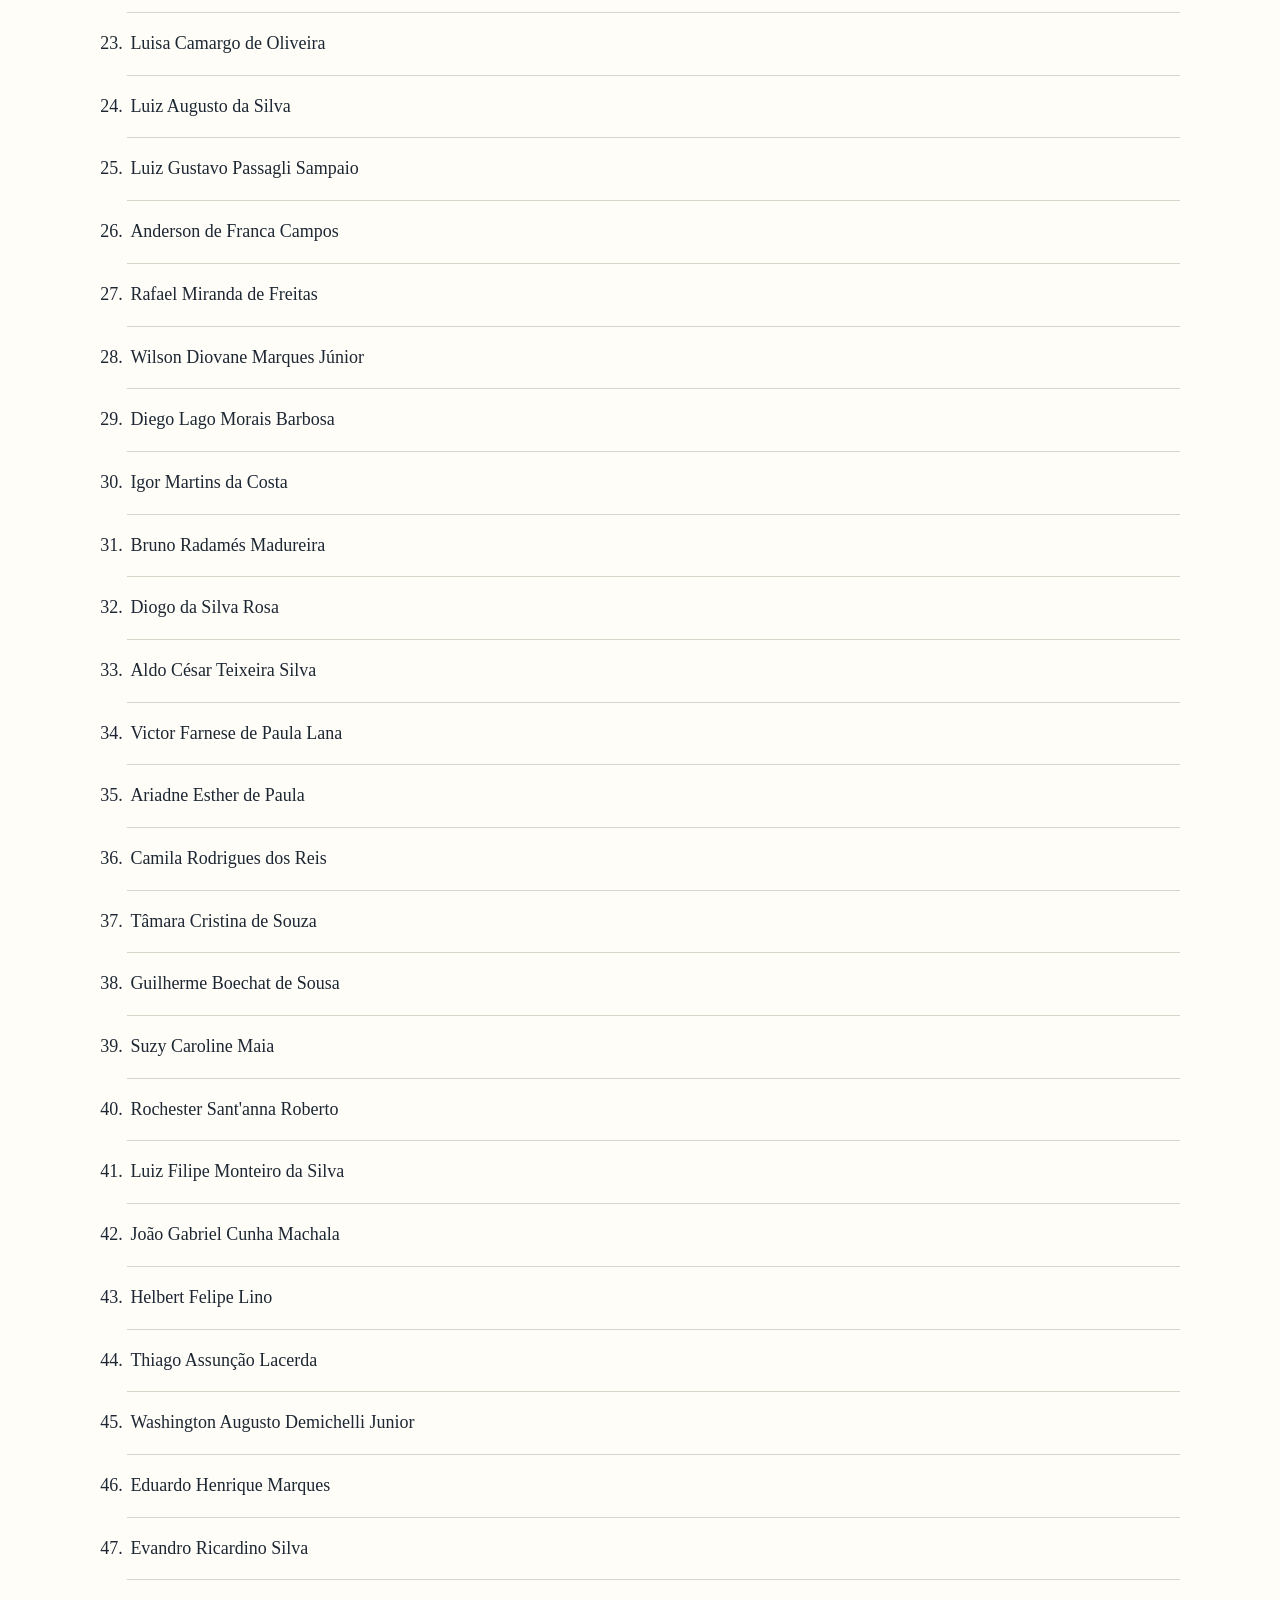
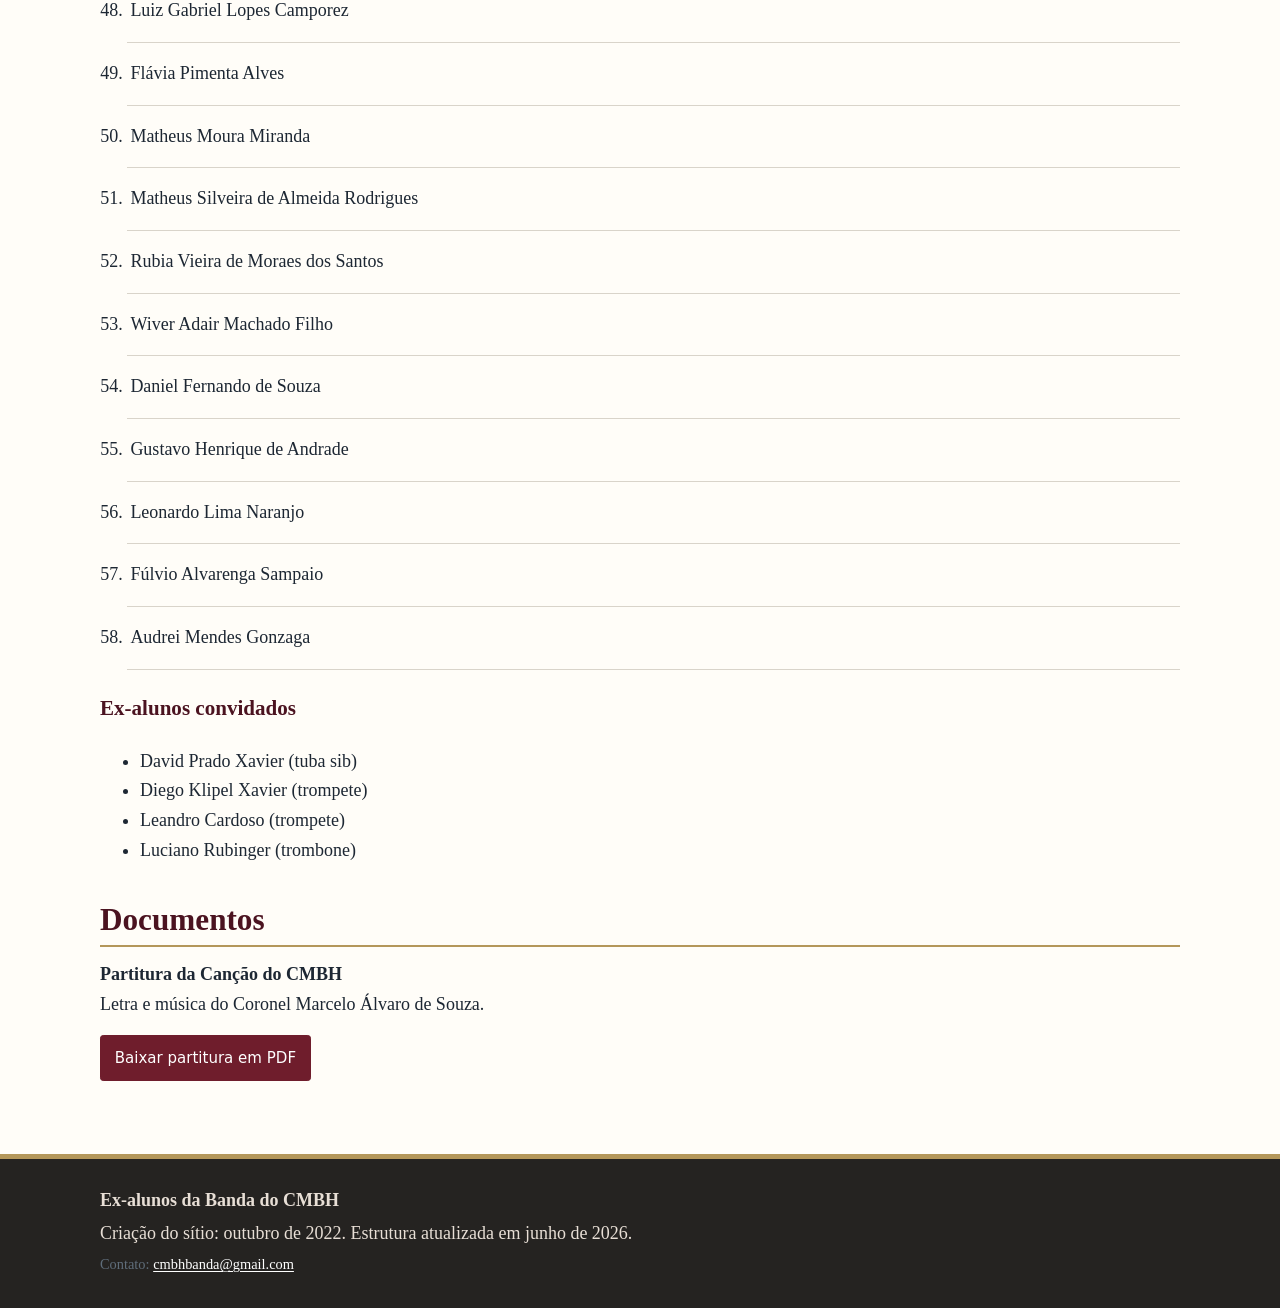
<file: memoria.html>
<!doctype html>
<html lang="pt-BR">
<head>
  <meta charset="utf-8">
  <meta name="viewport" content="width=device-width, initial-scale=1">
  <meta name="description" content="Acervo de fotos, vídeos, áudios e documentos sobre a Banda do CMBH.">
  <title>Memória | Ex-alunos da Banda do CMBH</title>
  <link rel="stylesheet" href="assets/css/style.css">
</head>
<body>
  <a class="skip-link" href="#conteudo">Pular para o conteúdo</a>
  <header class="site-header">
    <div class="header-inner">
      <a class="brand" href="index.html" aria-label="Ex-alunos da Banda do CMBH — início">
        <img class="brand-mark" src="assets/images/logo-banda.png" alt="">
        <span>
          <strong class="brand-title">Ex-alunos da Banda do CMBH</strong>
          <span class="brand-subtitle">Memória, encontros e acervo</span>
        </span>
      </a>

<nav class="site-nav" aria-label="Navegação principal">
  <ul>
    <li><a href="index.html" >Início</a></li>
    <li><a href="linhadotempo.html" >Linha do tempo</a></li>
    <li><a href="exalunos.html" >Ex-alunos</a></li>
    <li><a href="exregentes.html" >Ex-regentes</a></li>
    <li><a href="memoria.html" aria-current="page">Memória</a></li>
    <li><a href="contribua.html" >Contribua</a></li>
  </ul>
</nav>

    </div>
  </header>
  <main id="conteudo" class="main">

    <h1>Memória</h1>
    <p class="lede">Espaço destinado para fotos, vídeos e áudios.</p>
    <div class="notice">
      Estamos em constante busca por detalhar a trajetória da Banda e seus integrantes.
      Se puder, contribua com material enviando-nos um correio para <a href="mailto:cmbhbanda@gmail.com">cmbhbanda@gmail.com</a>.
      Ao enviar, por favor descreva o material, o autor e o ano. Note que o material será publicado neste sítio e que você e/ou o autor concordam com isso.
    </div>

    <h2>Fotos</h2>
    <ul class="media-list">
      <li><strong>Década de 1950</strong><br><a href="https://photos.app.goo.gl/ku4tMeErzDvcGchg8">Ver álbum no Google Fotos</a></li>
      <li><strong>Década de 1960</strong><br><a href="https://photos.app.goo.gl/82SebFWebyNCT4z4A">Ver álbum no Google Fotos</a></li>
      <li><strong>Década de 1970</strong><br><a href="https://photos.app.goo.gl/spt499amcFRVtVsV8">Ver álbum no Google Fotos</a></li>
      <li><strong>Década de 1980</strong><br><a href="https://photos.app.goo.gl/gSWU7fF3N8D58Ckx8">Ver álbum no Google Fotos</a></li>
      <li><strong>Década de 1990</strong><br><a href="https://photos.app.goo.gl/jtbnqM4RSxPK5moVA">Ver álbum no Google Fotos</a></li>
      <li><strong>Década de 2000</strong><br><a href="https://photos.app.goo.gl/GNtc63FiY5EwKdD68">Ver álbum no Google Fotos</a></li>
      <li><strong>Década de 2010</strong><br><a href="https://photos.app.goo.gl/UMLq4t7APCTmKknB7">Ver álbum no Google Fotos</a></li>
      <li><strong>Década de 2020</strong><br><a href="https://photos.app.goo.gl/ujP6LiK1Wfn9ukyc7">Ver álbum no Google Fotos</a><br><span class="small">2022: <a href="https://photos.app.goo.gl/QUoDsd3sxrLDtnfNA">II Encontro de Ex-Alunos da Banda</a>.</span></li>
    </ul>

    <h2>Vídeos</h2>
    <p>Visite o <a href="https://www.youtube.com/channel/UC-fHgxUxLLSgXsfxpp-JwGw">canal Acervo Ex-alunos da Banda do CMBH</a>.</p>

    <h2>Áudios</h2>
    <p><strong><a href="https://youtu.be/DjjFvAf0MQU">Jubileu de Ouro (2005)</a></strong></p>
    <div class="embed embed--video">
      <iframe src="https://www.youtube-nocookie.com/embed/DjjFvAf0MQU" title="Jubileu de Ouro — 2005" allow="accelerometer; autoplay; clipboard-write; encrypted-media; gyroscope; picture-in-picture" allowfullscreen></iframe>
    </div>
    <p>CD <em>Jubileu de Ouro</em>.</p>

    <h3>Ficha técnica</h3>
    <ul>
      <li>Produção e direção musical: 2º Sgt Mús. Edgard de Castro Andrade Filho</li>
      <li>Mixagem e masterização: Pedro Durães</li>
      <li>Fotos: Sr. Roberto; Sd. Dener; Al. Igor (1ª série/EM, 2005); Al. Camporez (8ª série/EF, 2005)</li>
      <li>Projeto gráfico: Al. Igor (1ª série/EM, 2005)</li>
      <li>Responsável pelo projeto de gravação: 1º Ten. Jaques Mauro de Moraes — Professor CMBH</li>
      <li>Gravado no auditório da Escola de Música da UFMG — julho de 2005</li>
      <li>Patrocínio: Associação de Pais, Amigos e Mestres do CMBH (APAM)</li>
      <li>Agradecimento: UFMG — Escola de Música</li>
    </ul>

    <h3>Faixas</h3>
    <ol class="track-list">
      <li>Barão do Rio Branco (Dobrado)</li>
      <li>O Bêbado e a Equilibrista</li>
      <li>Canção do Colégio Militar de Belo Horizonte (Banda e Coral)</li>
      <li>Seleção Tim Maia</li>
      <li>Duzentos e Vinte (Dobrado)</li>
      <li>Flash Dance</li>
      <li>Odeon</li>
      <li>Belcanto Overture</li>
      <li>Dengoso (Choro)</li>
      <li>The Lion King (tema)</li>
      <li>We Are the World</li>
      <li>Sarapatel</li>
    </ol>


    <h3>Componentes da Banda de Música — 2005</h3>
    
    <ol class="track-list">
      <li>Leonardo Lacerda Bittencourt Maciel</li>
      <li>Arthur Gomes Moreira</li>
      <li>Alfredo Costa</li>
      <li>Bernardo Ferreira Henriques</li>
      <li>Fernando Calazans Lopes</li>
      <li>Marcelo de Paula Avila</li>
      <li>Mariana Martins Rodrigues</li>
      <li>Marina Garcia Gomes Leite</li>
      <li>Renon Pessoa Fonseca</li>
      <li>Sarah Leão Fiorini de Aguiar</li>
      <li>Sillas Soares Xavier</li>
      <li>Túlio Eugênio de Souza</li>
      <li>Thomaz Zimmerer Nascimento</li>
      <li>Fabiano Pinto Dutra Baeta</li>
      <li>Lucas Verissimo Dias Pereira</li>
      <li>Felipe de Freitas Pinto Baeta</li>
      <li>Camila Hélen Ferreira</li>
      <li>Thiago Thales Ribeiro</li>
      <li>Alex Willian Ferreira Fernandes</li>
      <li>André Ladeira Chaves</li>
      <li>Thiago Vinicius Muniz Santana</li>
      <li>Igor do Nascimento Lima de Almeida</li>
      <li>Luisa Camargo de Oliveira</li>
      <li>Luiz Augusto da Silva</li>
      <li>Luiz Gustavo Passagli Sampaio</li>
      <li>Anderson de Franca Campos</li>
      <li>Rafael Miranda de Freitas</li>
      <li>Wilson Diovane Marques Júnior</li>
      <li>Diego Lago Morais Barbosa</li>
      <li>Igor Martins da Costa</li>
      <li>Bruno Radamés Madureira</li>
      <li>Diogo da Silva Rosa</li>
      <li>Aldo César Teixeira Silva</li>
      <li>Victor Farnese de Paula Lana</li>
      <li>Ariadne Esther de Paula</li>
      <li>Camila Rodrigues dos Reis</li>
      <li>Tâmara Cristina de Souza</li>
      <li>Guilherme Boechat de Sousa</li>
      <li>Suzy Caroline Maia</li>
      <li>Rochester Sant'anna Roberto</li>
      <li>Luiz Filipe Monteiro da Silva</li>
      <li>João Gabriel Cunha Machala</li>
      <li>Helbert Felipe Lino</li>
      <li>Thiago Assunção Lacerda</li>
      <li>Washington Augusto Demichelli Junior</li>
      <li>Eduardo Henrique Marques</li>
      <li>Evandro Ricardino Silva</li>
      <li>Luiz Gabriel Lopes Camporez</li>
      <li>Flávia Pimenta Alves</li>
      <li>Matheus Moura Miranda</li>
      <li>Matheus Silveira de Almeida Rodrigues</li>
      <li>Rubia Vieira de Moraes dos Santos</li>
      <li>Wiver Adair Machado Filho</li>
      <li>Daniel Fernando de Souza</li>
      <li>Gustavo Henrique de Andrade</li>
      <li>Leonardo Lima Naranjo</li>
      <li>Fúlvio Alvarenga Sampaio</li>
      <li>Audrei Mendes Gonzaga</li>
    </ol>

    <h3>Ex-alunos convidados</h3>
    <ul>
      <li>David Prado Xavier (tuba sib)</li>
      <li>Diego Klipel Xavier (trompete)</li>
      <li>Leandro Cardoso (trompete)</li>
      <li>Luciano Rubinger (trombone)</li>
    </ul>

  <h2>Documentos</h2>
<p>
  <strong>Partitura da Canção do CMBH</strong><br>
  Letra e música do Coronel Marcelo Álvaro de Souza.
</p>

<p>
  <a class="button" href="assets/documents/CancaodoCMBH.pdf">
    Baixar partitura em PDF
  </a>
</p>
    
  </main>
  <footer class="site-footer">
    <div class="footer-inner">
      <p><strong>Ex-alunos da Banda do CMBH</strong></p>
      <p>Criação do sítio: outubro de 2022. Estrutura atualizada em junho de 2026.</p>
      <p class="small">Contato: <a href="mailto:cmbhbanda@gmail.com">cmbhbanda@gmail.com</a></p>
    </div>
  </footer>
</body>
</html>
</file>
<file: assets/css/style.css>
:root {
  --ink: #1d2733;
  --muted: #5f6d7a;
  --paper: #fffdf8;
  --surface: #ffffff;
  --line: #d9d4ca;
  --wine: #6f1d2c;
  --wine-dark: #4b1320;
  --blue: #173f67;
  --max-width: 1080px;
}

* { box-sizing: border-box; }

html { scroll-behavior: smooth; }

body {
  margin: 0;
  color: var(--ink);
  background: var(--paper);
  font-family: Georgia, "Times New Roman", serif;
  font-size: 18px;
  line-height: 1.65;
}

img { max-width: 100%; height: auto; }

a { color: var(--blue); text-decoration-thickness: 1px; text-underline-offset: 0.16em; }
a:hover, a:focus { color: var(--wine); }

.skip-link {
  position: absolute;
  left: -9999px;
  top: 0;
  z-index: 10;
  padding: 0.5rem 0.8rem;
  background: var(--surface);
  color: var(--ink);
}

.skip-link:focus { left: 1rem; top: 1rem; outline: 3px solid var(--wine); }

.site-header {
  color: #fff;
  background: var(--wine-dark);
  border-bottom: 5px solid #b4975a;
}

.header-inner,
.main,
.footer-inner {
  width: min(100% - 2rem, var(--max-width));
  margin-inline: auto;
}

.header-inner { padding: 1.2rem 0 1rem; }

.brand {
  display: flex;
  align-items: center;
  gap: 0.9rem;
  color: #fff;
  text-decoration: none;
}

.brand-mark {
  width: 52px;
  height: 52px;
  flex: 0 0 auto;
}

.brand-title {
  margin: 0;
  color: #fff;
  font-size: clamp(1.18rem, 2.5vw, 1.55rem);
  line-height: 1.2;
}

.brand-subtitle {
  display: block;
  margin-top: 0.15rem;
  color: #f0e8dc;
  font-family: system-ui, -apple-system, BlinkMacSystemFont, "Segoe UI", sans-serif;
  font-size: 0.78rem;
  letter-spacing: 0.04em;
  text-transform: uppercase;
}

.site-nav { margin-top: 1rem; }

.site-nav ul {
  display: flex;
  flex-wrap: wrap;
  gap: 0.35rem 0.45rem;
  margin: 0;
  padding: 0;
  list-style: none;
}

.site-nav a {
  display: block;
  padding: 0.32rem 0.55rem;
  border-radius: 0.2rem;
  color: #fff;
  text-decoration: none;
  font-family: system-ui, -apple-system, BlinkMacSystemFont, "Segoe UI", sans-serif;
  font-size: 0.92rem;
}

.site-nav a:hover,
.site-nav a:focus,
.site-nav a[aria-current="page"] {
  color: #fff;
  background: rgba(255, 255, 255, 0.16);
  outline: none;
}

.main { padding: 2.3rem 0 3.6rem; }

.hero {
  display: grid;
  grid-template-columns: 1.1fr 0.9fr;
  gap: 2rem;
  align-items: center;
  margin-bottom: 2.4rem;
  padding-bottom: 2rem;
  border-bottom: 1px solid var(--line);
}

.hero h1,
h1 {
  margin: 0 0 0.65rem;
  color: var(--wine-dark);
  font-size: clamp(2rem, 5vw, 3.25rem);
  line-height: 1.08;
}

.hero p { max-width: 42rem; }

.hero-image {
  min-height: 205px;
  padding: 1rem;
  border: 1px solid var(--line);
  background: var(--surface);
  box-shadow: 0 7px 18px rgba(39, 29, 19, 0.07);
}

.hero-image img { display: block; width: 100%; }

h2 {
  margin: 2.25rem 0 0.8rem;
  padding-bottom: 0.35rem;
  color: var(--wine-dark);
  border-bottom: 2px solid #b4975a;
  font-size: clamp(1.45rem, 3vw, 1.95rem);
  line-height: 1.22;
}

h3 { color: var(--wine-dark); }

p { margin: 0 0 1rem; }

.lede { font-size: 1.12rem; }

.notice {
  margin: 1.25rem 0;
  padding: 1rem 1.1rem;
  border-left: 5px solid #b4975a;
  background: #f7f2e8;
}

.button-row { display: flex; flex-wrap: wrap; gap: 0.7rem; margin: 1.2rem 0; }

.button {
  display: inline-block;
  padding: 0.58rem 0.86rem;
  border: 1px solid var(--wine);
  border-radius: 0.2rem;
  color: #fff;
  background: var(--wine);
  font-family: system-ui, -apple-system, BlinkMacSystemFont, "Segoe UI", sans-serif;
  font-size: 0.94rem;
  text-decoration: none;
}

.button:hover, .button:focus { color: #fff; background: var(--wine-dark); }

.button--secondary { color: var(--wine-dark); background: transparent; }
.button--secondary:hover, .button--secondary:focus { color: #fff; }

.card-grid {
  display: grid;
  grid-template-columns: repeat(3, minmax(0, 1fr));
  gap: 1rem;
  margin: 1.2rem 0;
}

.card {
  padding: 1.1rem;
  border: 1px solid var(--line);
  background: var(--surface);
}

.card h3 { margin-top: 0; font-size: 1.2rem; }
.card p:last-child { margin-bottom: 0; }

.timeline,
.people-list,
.media-list,
.track-list {
  margin: 1.2rem 0;
  padding: 0;
  list-style: none;
}

.timeline li,
.people-list li,
.media-list li,
.track-list li {
  margin: 0;
  padding: 1rem 0;
  border-bottom: 1px solid var(--line);
}

ol.track-list {
  padding-left: 1.7rem;
  list-style: decimal;
}

ol.track-list li { padding-left: 0.2rem; }

.timeline-year {
  display: inline-block;
  min-width: 4.2rem;
  margin-right: 0.2rem;
  color: var(--wine-dark);
  font-weight: bold;
}

.people-list li { padding-left: 1.1rem; border-left: 3px solid #d4c4a4; }

.meta { color: var(--muted); font-size: 0.94rem; }

.portrait {
  width: 180px;
  height: auto;
  border-radius: 8px;
  margin: 0.6rem 0 1rem 0;
  border: 1px solid var(--line);
  display: block;
}

.embed {
  overflow: hidden;
  margin: 1.2rem 0;
  border: 1px solid var(--line);
  background: #fff;
}

.embed iframe {
  display: block;
  width: 100%;
  border: 0;
}

.embed--video { aspect-ratio: 16 / 9; }
.embed--video iframe { height: 100%; }
.embed--form { min-height: 900px; }
.embed--form iframe { min-height: 900px; }

.table-wrap { overflow-x: auto; }

.data-table {
  width: 100%;
  border-collapse: collapse;
  background: var(--surface);
}

.data-table th,
.data-table td {
  padding: 0.7rem;
  vertical-align: top;
  border: 1px solid var(--line);
  text-align: left;
}

.data-table th { background: #f6f1e8; color: var(--wine-dark); }

.small { color: var(--muted); font-size: 0.9rem; }

.site-footer {
  color: #e8dfd6;
  background: #252321;
  border-top: 5px solid #b4975a;
}

.footer-inner { padding: 1.4rem 0 1.7rem; }
.site-footer p { margin: 0.25rem 0; }
.site-footer a { color: #fff; }

@media (max-width: 720px) {
  body { font-size: 17px; }
  .hero { grid-template-columns: 1fr; gap: 1.2rem; }
  .hero-image { max-width: 420px; }
  .card-grid { grid-template-columns: 1fr; }
  .main { padding-top: 1.6rem; }
  .embed--form, .embed--form iframe { min-height: 1050px; }
}

@media print {
  .site-header, .site-footer, .button-row { display: none; }
  body { background: #fff; font-size: 11pt; }
  .main { width: 100%; padding: 0; }
  a { color: inherit; }
}
</file>
